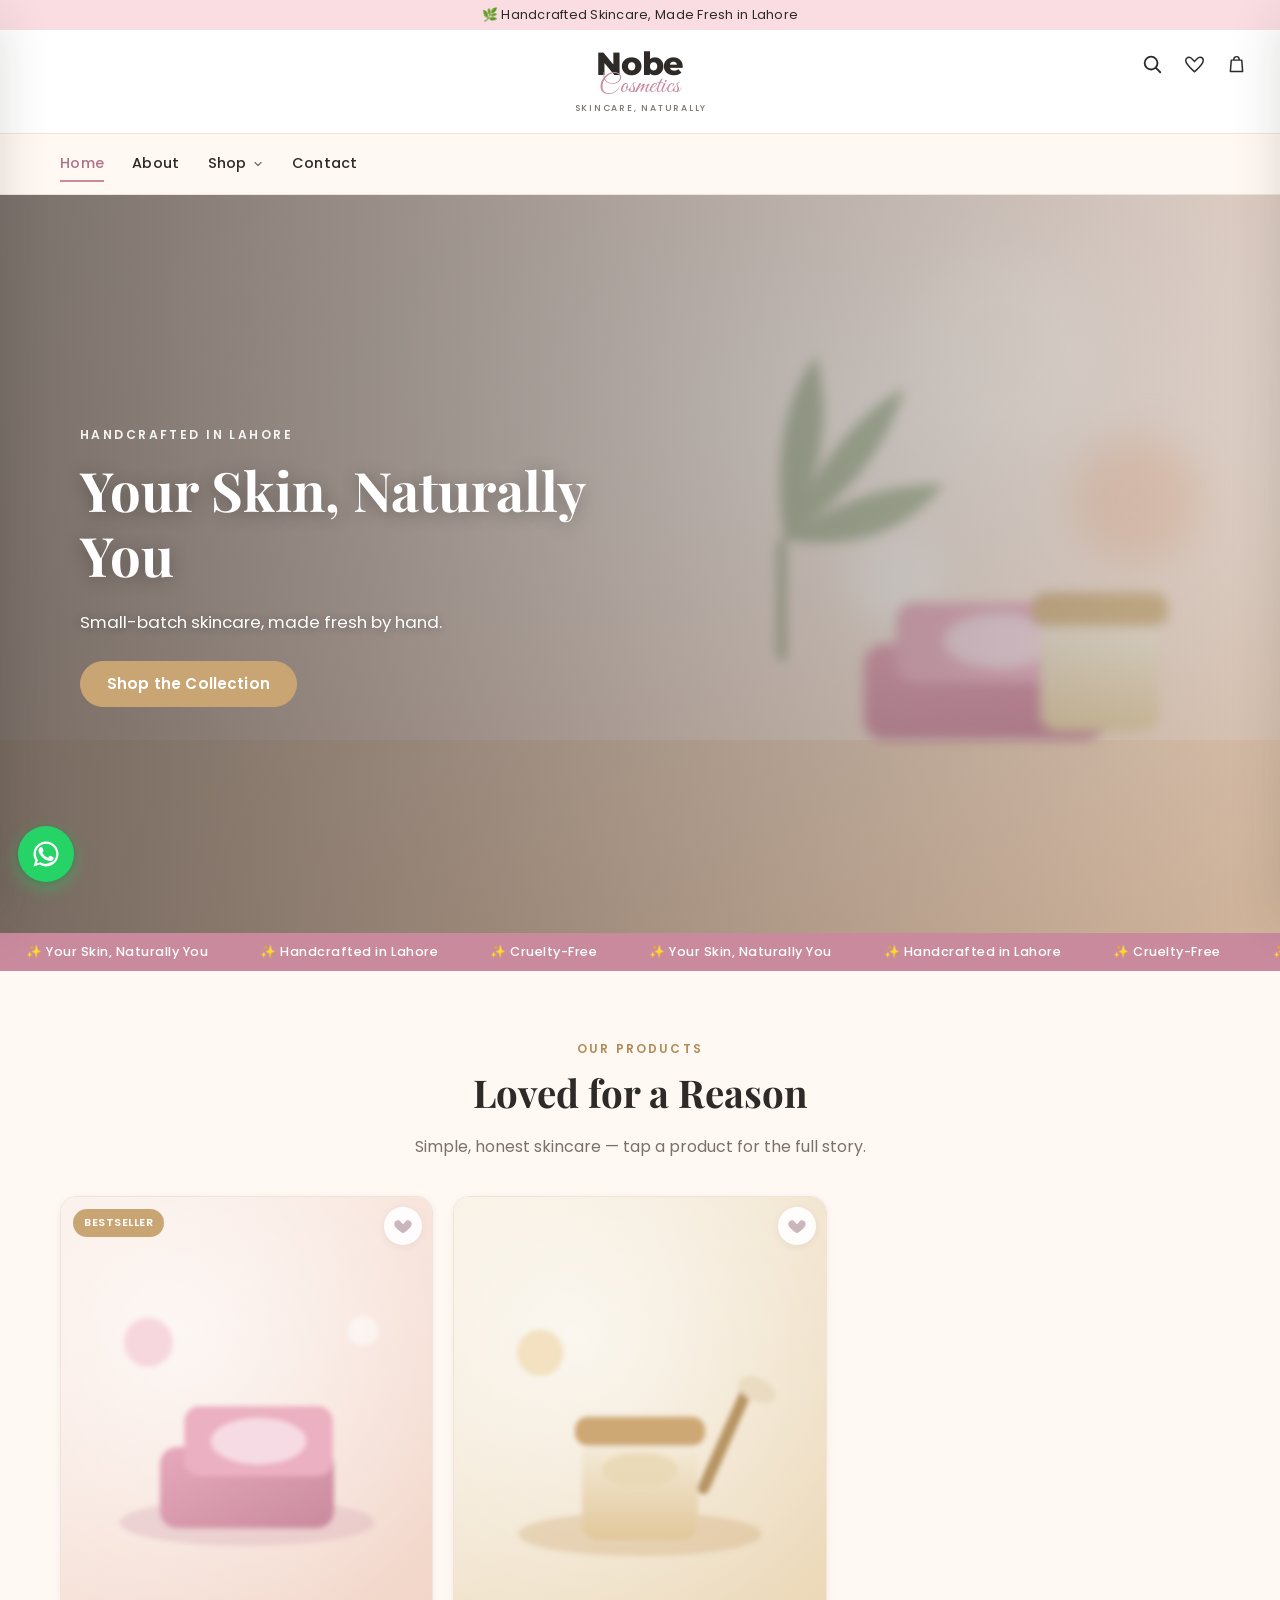
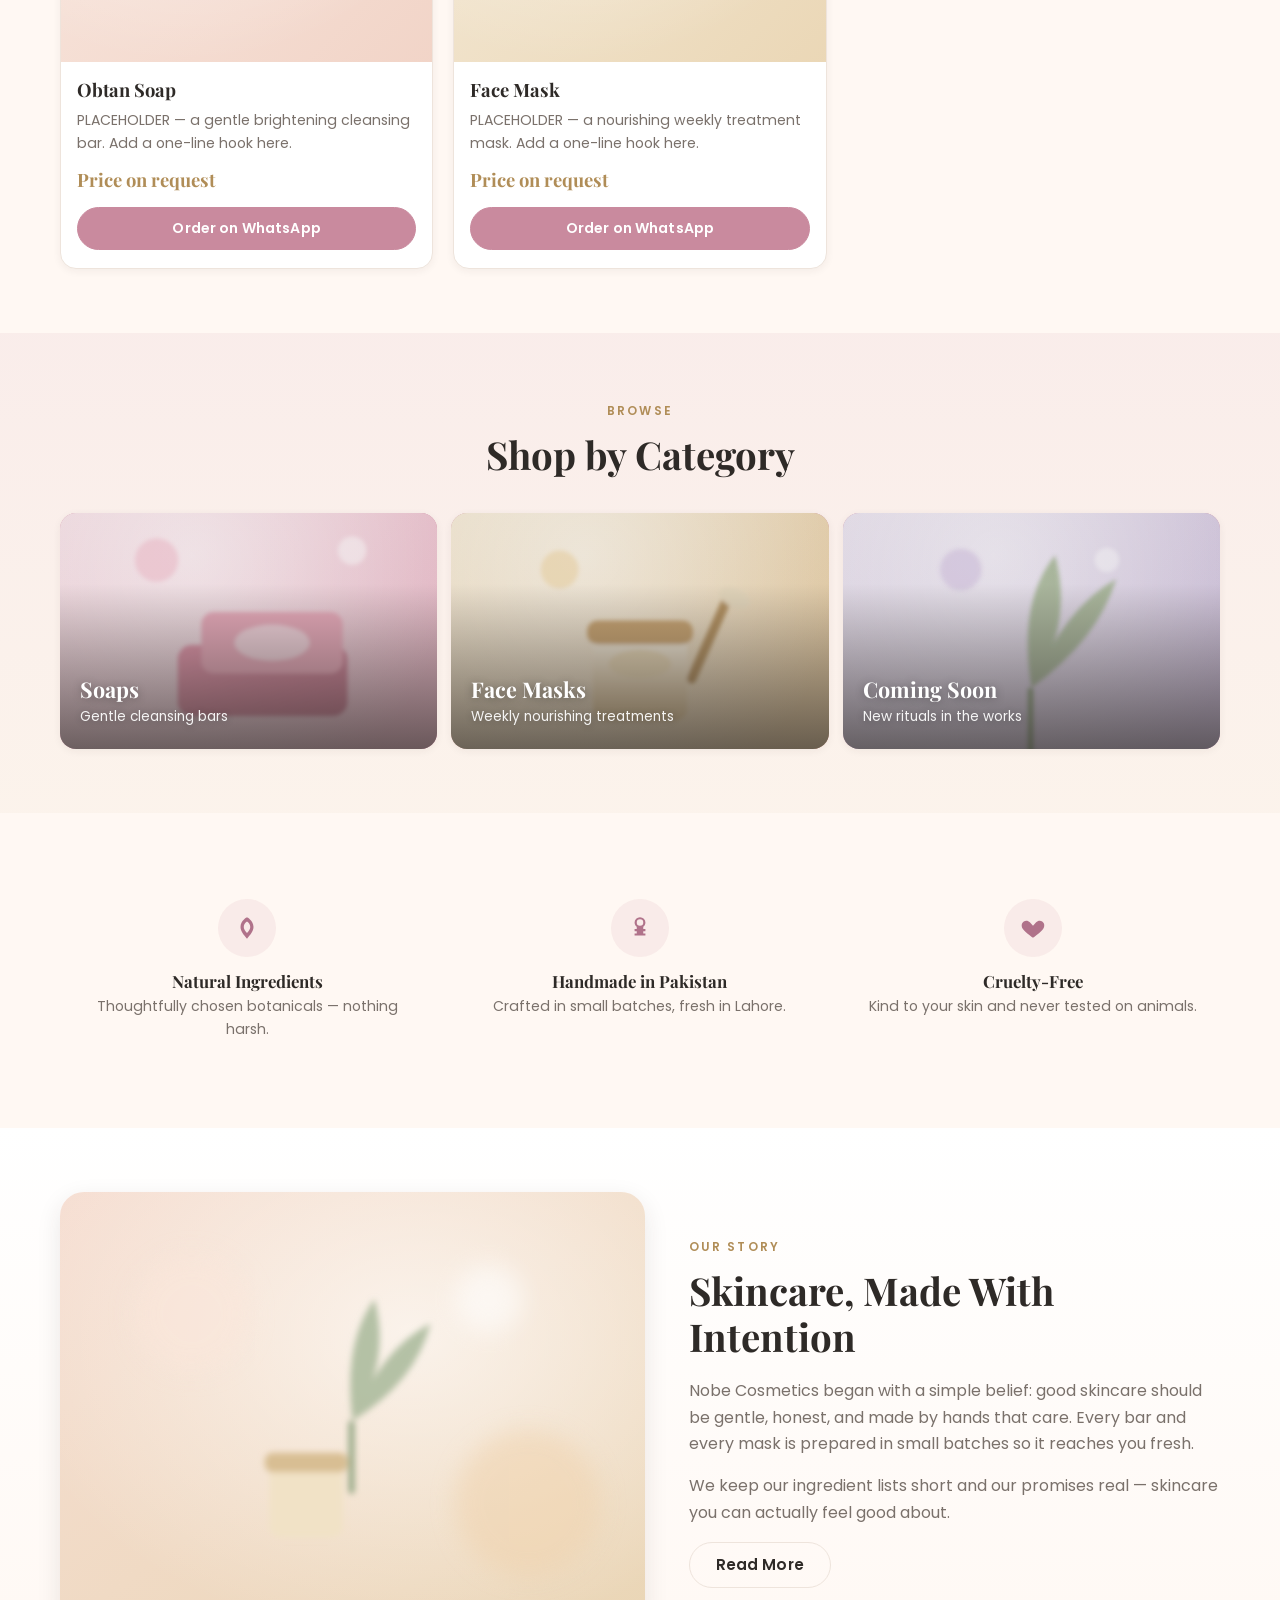
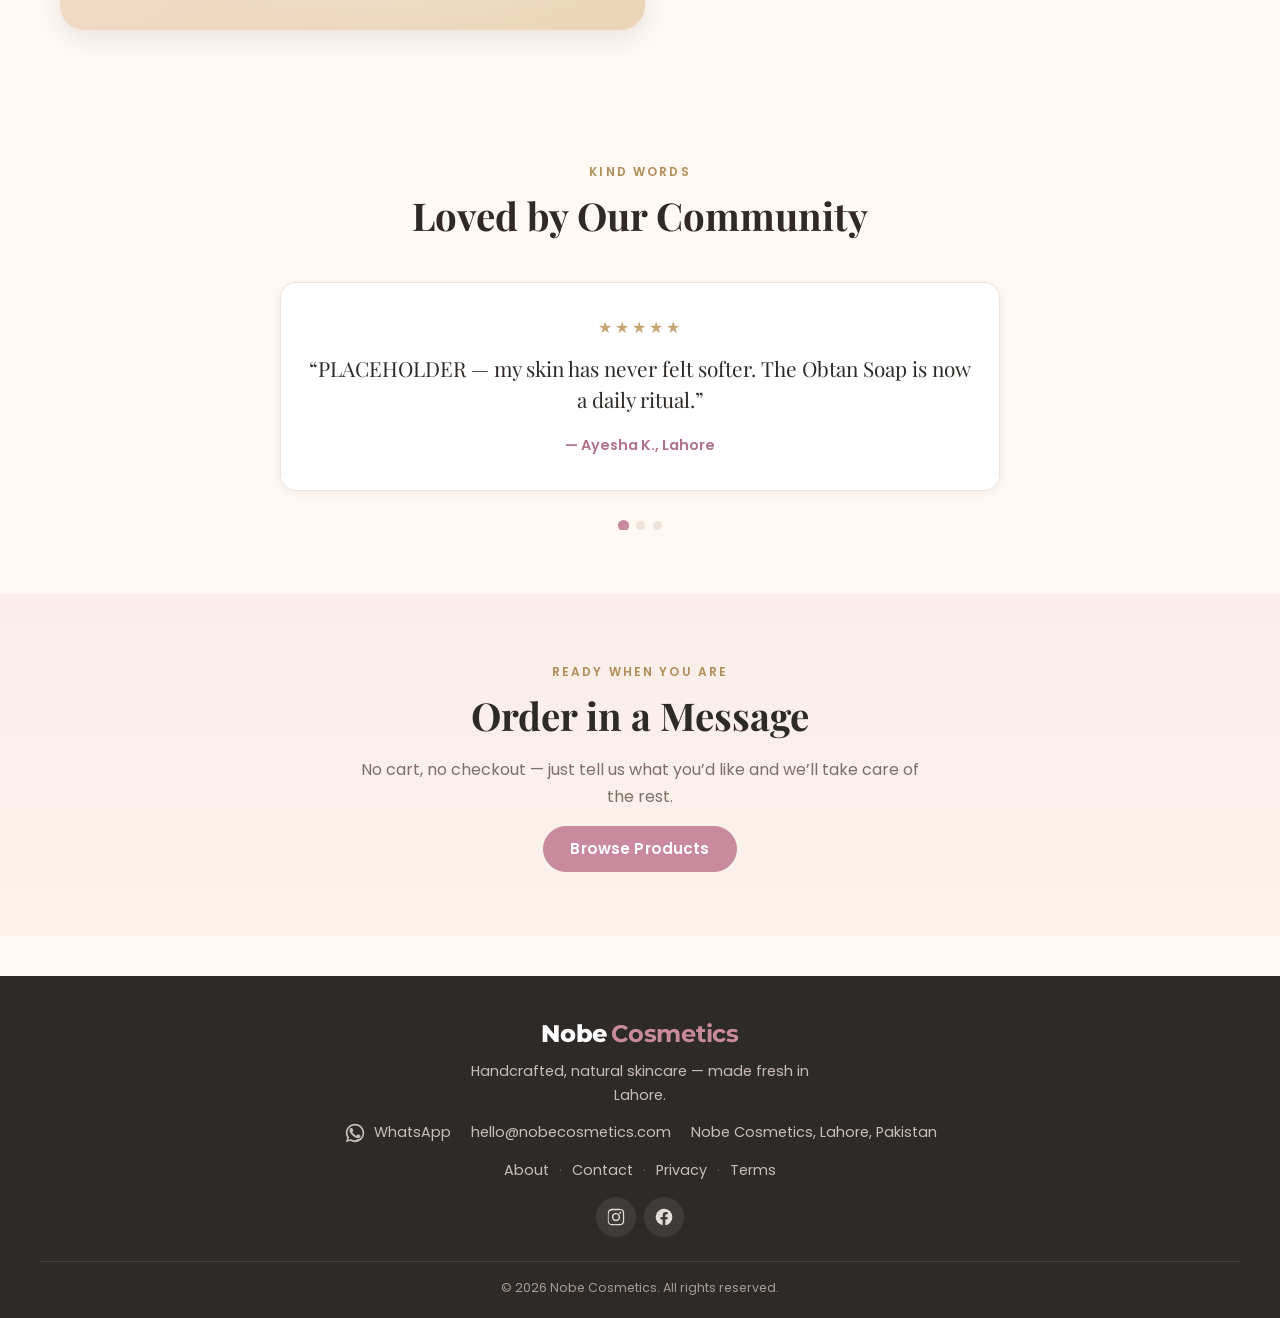
<file: index.html>
<!DOCTYPE html>
<html lang="en">
<head>
  <meta charset="UTF-8">
  <meta name="viewport" content="width=device-width, initial-scale=1">
  <title>Nobe Cosmetics — Handcrafted Natural Skincare, Made in Lahore</title>
  <meta name="description" content="Nobe Cosmetics — handmade, natural skincare from Lahore, Pakistan. Shop Obtan Soap and our nourishing Face Mask. Order easily on WhatsApp.">

  <!-- Google Fonts (degrades gracefully to system fonts if offline) -->
  <link rel="preconnect" href="https://fonts.googleapis.com">
  <link rel="preconnect" href="https://fonts.gstatic.com" crossorigin>
  <link href="https://fonts.googleapis.com/css2?family=Great+Vibes&family=Montserrat:wght@700;800&family=Playfair+Display:wght@500;600;700&family=Poppins:wght@300;400;500;600&display=swap" rel="stylesheet">

  <link rel="icon" href="assets/logo.svg" type="image/svg+xml">
  <link rel="stylesheet" href="css/style.css">
</head>
<body>
  <!-- Shared header injected by js/partials.js -->
  <header id="site-header"></header>

  <main>
    <!-- 1. HERO -->
    <section class="hero" aria-label="Welcome">
      <div class="hero-media">
        <!-- TODO: replace hero.svg with a real full-width brand photo -->
        <img src="assets/images/hero.svg" alt="Soft, natural Nobe Cosmetics skincare flat-lay" fetchpriority="high" width="1600" height="1000">
      </div>
      <div class="container">
        <div class="hero-inner">
          <span class="eyebrow">Handcrafted in Lahore</span>
          <h1>Your Skin, Naturally You</h1>
          <p>Small-batch skincare, made fresh by hand.</p>
          <a class="btn btn-accent" href="shop.html">Shop the Collection</a>
        </div>
      </div>
    </section>

    <!-- Auto-scrolling marquee strip (pure CSS, no JS).
         The 3 phrases are repeated so the track is two identical halves, each
         wider than the viewport — that makes the -50% loop seamless everywhere. -->
    <div class="marquee" aria-hidden="true">
      <div class="marquee-track">
        <span>✨ Your Skin, Naturally You</span><span>✨ Handcrafted in Lahore</span><span>✨ Cruelty-Free</span>
        <span>✨ Your Skin, Naturally You</span><span>✨ Handcrafted in Lahore</span><span>✨ Cruelty-Free</span>
        <span>✨ Your Skin, Naturally You</span><span>✨ Handcrafted in Lahore</span><span>✨ Cruelty-Free</span>
        <span>✨ Your Skin, Naturally You</span><span>✨ Handcrafted in Lahore</span><span>✨ Cruelty-Free</span>
      </div>
    </div>

    <!-- 2. FEATURED PRODUCTS -->
    <section class="section" aria-label="Featured products">
      <div class="container">
        <div class="section-head">
          <span class="eyebrow">Our Products</span>
          <h2>Loved for a Reason</h2>
          <p>Simple, honest skincare — tap a product for the full story.</p>
        </div>
        <!-- Cards rendered from js/products.js -->
        <div class="product-grid grid-3" id="featuredGrid"></div>
      </div>
    </section>

    <!-- 3. SHOP BY CATEGORY -->
    <section class="section bg-blush" aria-label="Shop by category">
      <div class="container">
        <div class="section-head">
          <span class="eyebrow">Browse</span>
          <h2>Shop by Category</h2>
        </div>
        <div class="category-grid">
          <a class="category-card fade-in" href="shop.html?q=soap" aria-label="Shop Soaps">
            <div class="cat-bg"><img src="assets/images/cat-soaps.svg" alt="Soaps collection" loading="lazy" width="800" height="800"></div>
            <div class="cat-label"><h3>Soaps</h3><span>Gentle cleansing bars</span></div>
          </a>
          <a class="category-card fade-in" href="shop.html?q=mask" aria-label="Shop Face Masks">
            <div class="cat-bg"><img src="assets/images/cat-masks.svg" alt="Face Masks collection" loading="lazy" width="800" height="800"></div>
            <div class="cat-label"><h3>Face Masks</h3><span>Weekly nourishing treatments</span></div>
          </a>
          <a class="category-card fade-in" href="shop.html" aria-label="More coming soon">
            <div class="cat-bg"><img src="assets/images/cat-soon.svg" alt="More coming soon" loading="lazy" width="800" height="800"></div>
            <div class="cat-label"><h3>Coming Soon</h3><span>New rituals in the works</span></div>
          </a>
        </div>
      </div>
    </section>

    <!-- 4. TRUST ICONS -->
    <section class="section" aria-label="Why Nobe">
      <div class="container">
        <div class="trust-row">
          <div class="trust-item fade-in">
            <div class="trust-ico" aria-hidden="true">
              <svg viewBox="0 0 24 24" width="26" height="26"><path fill="currentColor" d="M12 2s6 3 6 9c0 4-3 7-6 11-3-4-6-7-6-11 0-6 6-9 6-9zm0 4c-1.7 1.2-3 2.9-3 5 0 1.9 1.3 3.6 3 5.6 1.7-2 3-3.7 3-5.6 0-2.1-1.3-3.8-3-5z"/></svg>
            </div>
            <h3>Natural Ingredients</h3>
            <p>Thoughtfully chosen botanicals — nothing harsh.</p>
          </div>
          <div class="trust-item fade-in">
            <div class="trust-ico" aria-hidden="true">
              <svg viewBox="0 0 24 24" width="26" height="26"><path fill="currentColor" d="M12 2a5 5 0 0 0-5 5c0 1.6.8 3 2 3.9V13H7v2h2v2H7v2h10v-2h-2v-2h2v-2h-2v-2.1c1.2-.9 2-2.3 2-3.9a5 5 0 0 0-5-5zm0 2a3 3 0 1 1 0 6 3 3 0 0 1 0-6z"/></svg>
            </div>
            <h3>Handmade in Pakistan</h3>
            <p>Crafted in small batches, fresh in Lahore.</p>
          </div>
          <div class="trust-item fade-in">
            <div class="trust-ico" aria-hidden="true">
              <svg viewBox="0 0 24 24" width="26" height="26"><path fill="currentColor" d="M12 21s-6.7-4.35-9.33-8.02C.9 10.3 1.36 7.3 3.5 5.9c1.9-1.24 4.3-.7 5.6.9L12 10l2.9-3.2c1.3-1.6 3.7-2.14 5.6-.9 2.14 1.4 2.6 4.4.83 7.08C18.7 16.65 12 21 12 21z"/></svg>
            </div>
            <h3>Cruelty-Free</h3>
            <p>Kind to your skin and never tested on animals.</p>
          </div>
        </div>
      </div>
    </section>

    <!-- 5. ABOUT TEASER -->
    <section class="section bg-soft" aria-label="About Nobe">
      <div class="container">
        <div class="about-teaser">
          <div class="about-media fade-in">
            <!-- TODO: replace about.svg with a real brand/founder photo -->
            <img src="assets/images/about.svg" alt="The story behind Nobe Cosmetics" loading="lazy" width="1200" height="900">
          </div>
          <div class="about-copy fade-in">
            <span class="eyebrow">Our Story</span>
            <h2>Skincare, Made With Intention</h2>
            <p>Nobe Cosmetics began with a simple belief: good skincare should be gentle, honest, and made by hands that care. Every bar and every mask is prepared in small batches so it reaches you fresh.</p>
            <p>We keep our ingredient lists short and our promises real — skincare you can actually feel good about.</p>
            <a class="btn btn-ghost" href="about.html">Read More</a>
          </div>
        </div>
      </div>
    </section>

    <!-- 6. TESTIMONIALS -->
    <section class="section" aria-label="What customers say">
      <div class="container">
        <div class="section-head">
          <span class="eyebrow">Kind Words</span>
          <h2>Loved by Our Community</h2>
        </div>
        <!-- Auto-rotating on desktop, swipeable on mobile. Placeholder quotes. -->
        <div class="carousel" data-autoplay="true">
          <div class="carousel-viewport">
            <div class="carousel-track">
              <div class="carousel-slide">
                <figure class="testimonial">
                  <div class="stars" aria-label="5 out of 5 stars">★★★★★</div>
                  <blockquote>“PLACEHOLDER — my skin has never felt softer. The Obtan Soap is now a daily ritual.”</blockquote>
                  <figcaption><cite>— Ayesha K., Lahore</cite></figcaption>
                </figure>
              </div>
              <div class="carousel-slide">
                <figure class="testimonial">
                  <div class="stars" aria-label="5 out of 5 stars">★★★★★</div>
                  <blockquote>“PLACEHOLDER — the Face Mask leaves me glowing. Ordering on WhatsApp was so easy.”</blockquote>
                  <figcaption><cite>— Sara M., Karachi</cite></figcaption>
                </figure>
              </div>
              <div class="carousel-slide">
                <figure class="testimonial">
                  <div class="stars" aria-label="5 out of 5 stars">★★★★★</div>
                  <blockquote>“PLACEHOLDER — natural, gentle and genuinely effective. Highly recommend Nobe.”</blockquote>
                  <figcaption><cite>— Hina R., Islamabad</cite></figcaption>
                </figure>
              </div>
            </div>
          </div>
          <div class="carousel-dots" aria-hidden="true"></div>
        </div>
      </div>
    </section>

    <!-- 7. CTA STRIP -->
    <section class="section bg-blush" aria-label="Order now">
      <div class="container section-head" style="margin-bottom:0">
        <span class="eyebrow">Ready When You Are</span>
        <h2>Order in a Message</h2>
        <p>No cart, no checkout — just tell us what you’d like and we’ll take care of the rest.</p>
        <a class="btn" href="shop.html">Browse Products</a>
      </div>
    </section>
  </main>

  <!-- Shared footer injected by js/partials.js -->
  <footer class="site-footer" id="site-footer"></footer>

  <!-- Load order matters: data → chrome → interactions -->
  <script src="js/products.js"></script>
  <script src="js/partials.js"></script>
  <script src="js/main.js"></script>
</body>
</html>
</file>
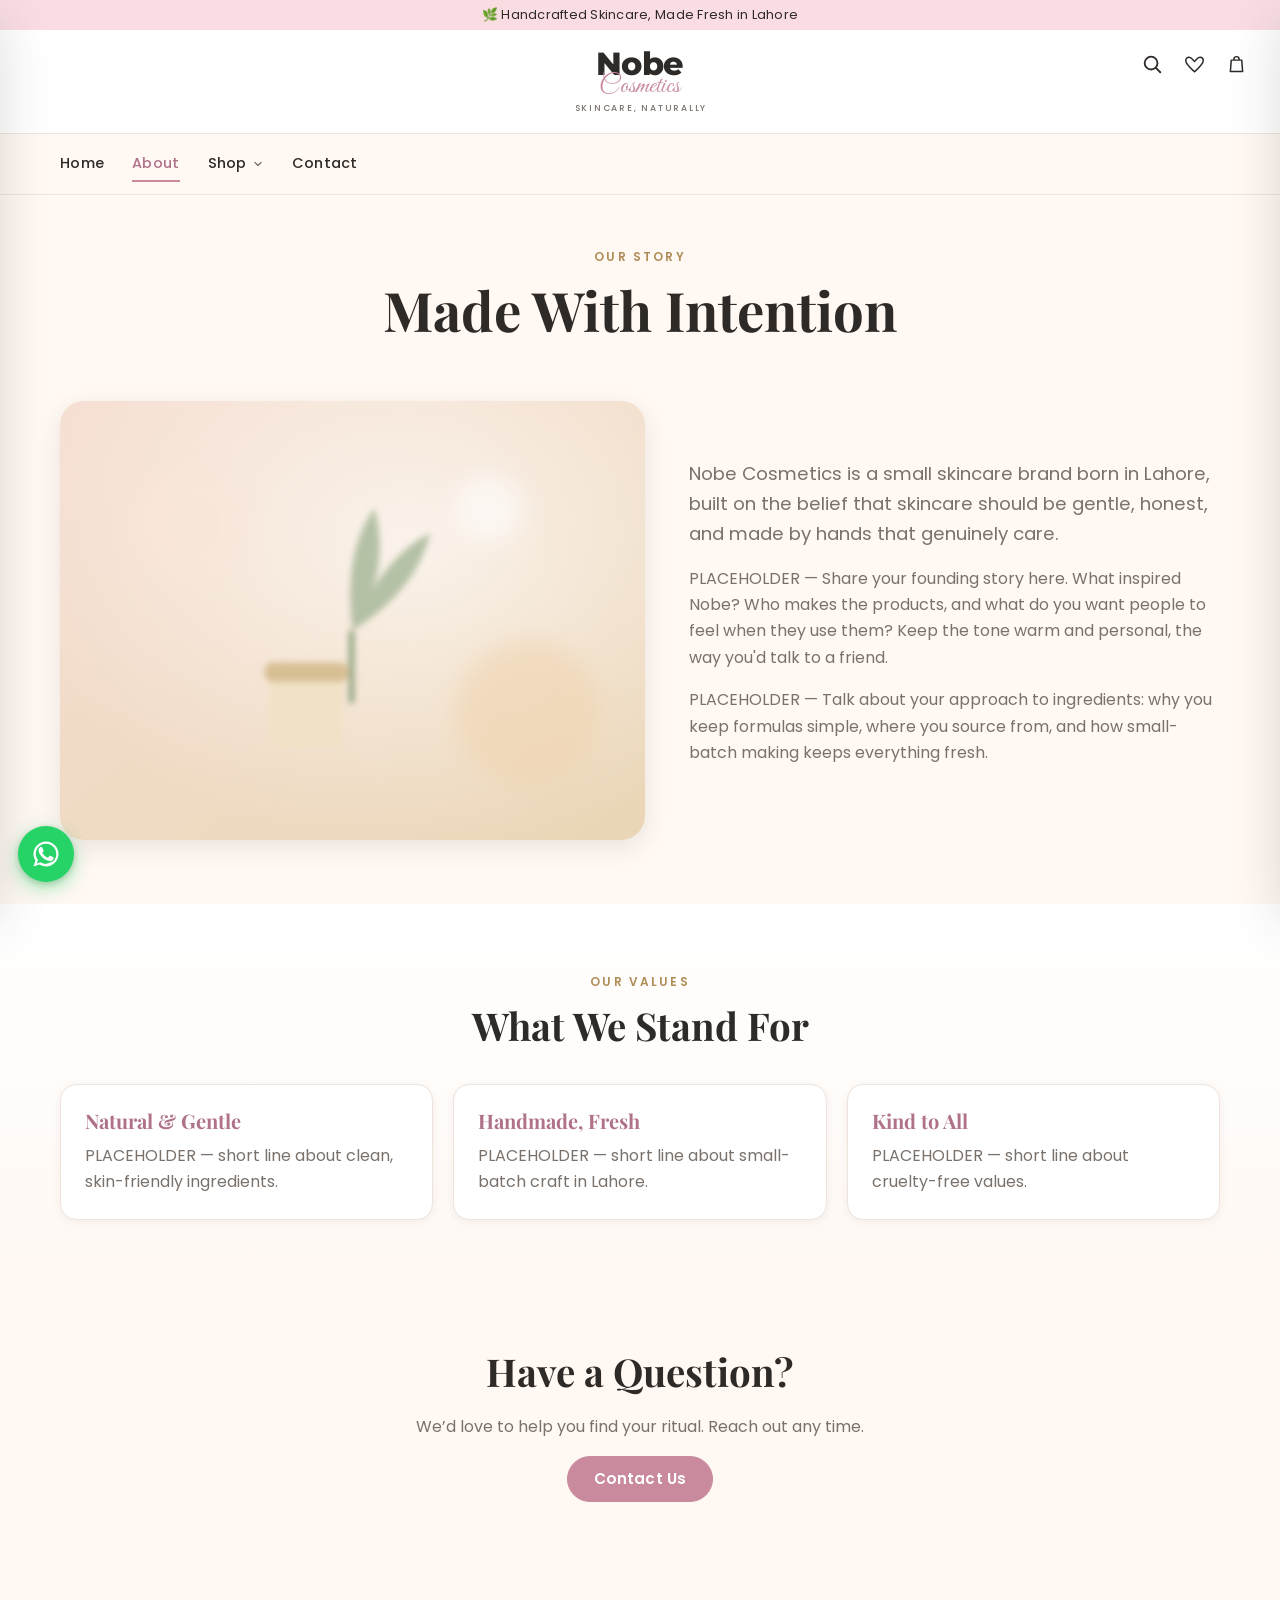
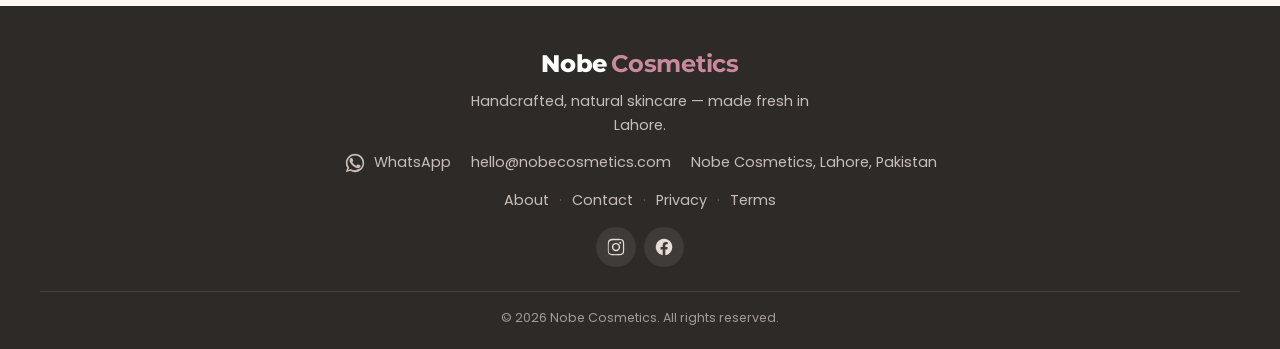
<file: about.html>
<!DOCTYPE html>
<html lang="en">
<head>
  <meta charset="UTF-8">
  <meta name="viewport" content="width=device-width, initial-scale=1">
  <title>About — Nobe Cosmetics</title>
  <meta name="description" content="The story behind Nobe Cosmetics — handmade, natural skincare crafted with intention in Lahore, Pakistan.">

  <link rel="preconnect" href="https://fonts.googleapis.com">
  <link rel="preconnect" href="https://fonts.gstatic.com" crossorigin>
  <link href="https://fonts.googleapis.com/css2?family=Great+Vibes&family=Montserrat:wght@700;800&family=Playfair+Display:wght@500;600;700&family=Poppins:wght@300;400;500;600&display=swap" rel="stylesheet">

  <link rel="icon" href="assets/logo.svg" type="image/svg+xml">
  <link rel="stylesheet" href="css/style.css">
</head>
<body>
  <header id="site-header"></header>

  <main>
    <section class="about-hero">
      <div class="container">
        <span class="eyebrow">Our Story</span>
        <h1>Made With Intention</h1>
      </div>
    </section>

    <section class="section" style="padding-top:24px">
      <div class="container">
        <div class="about-teaser">
          <div class="about-media fade-in">
            <!-- TODO: replace about.svg with a real brand/founder/workshop photo -->
            <img src="assets/images/about.svg" alt="The people and place behind Nobe Cosmetics" loading="lazy" width="1200" height="900">
          </div>
          <div class="about-copy prose fade-in">
            <!-- PLACEHOLDER brand story — client to personalize. -->
            <p class="lead">Nobe Cosmetics is a small skincare brand born in Lahore, built on the belief that skincare should be gentle, honest, and made by hands that genuinely care.</p>
            <p>PLACEHOLDER — Share your founding story here. What inspired Nobe? Who makes the products, and what do you want people to feel when they use them? Keep the tone warm and personal, the way you'd talk to a friend.</p>
            <p>PLACEHOLDER — Talk about your approach to ingredients: why you keep formulas simple, where you source from, and how small-batch making keeps everything fresh.</p>
          </div>
        </div>
      </div>
    </section>

    <section class="section bg-soft" aria-label="What we stand for">
      <div class="container">
        <div class="section-head">
          <span class="eyebrow">Our Values</span>
          <h2>What We Stand For</h2>
        </div>
        <div class="about-values">
          <div class="value-card fade-in">
            <h3>Natural &amp; Gentle</h3>
            <p>PLACEHOLDER — short line about clean, skin-friendly ingredients.</p>
          </div>
          <div class="value-card fade-in">
            <h3>Handmade, Fresh</h3>
            <p>PLACEHOLDER — short line about small-batch craft in Lahore.</p>
          </div>
          <div class="value-card fade-in">
            <h3>Kind to All</h3>
            <p>PLACEHOLDER — short line about cruelty-free values.</p>
          </div>
        </div>
      </div>
    </section>

    <section class="section" aria-label="Get in touch">
      <div class="container section-head" style="margin-bottom:0">
        <h2>Have a Question?</h2>
        <p>We’d love to help you find your ritual. Reach out any time.</p>
        <a class="btn" href="contact.html">Contact Us</a>
      </div>
    </section>
  </main>

  <footer class="site-footer" id="site-footer"></footer>

  <script src="js/products.js"></script>
  <script src="js/partials.js"></script>
  <script src="js/main.js"></script>
</body>
</html>
</file>
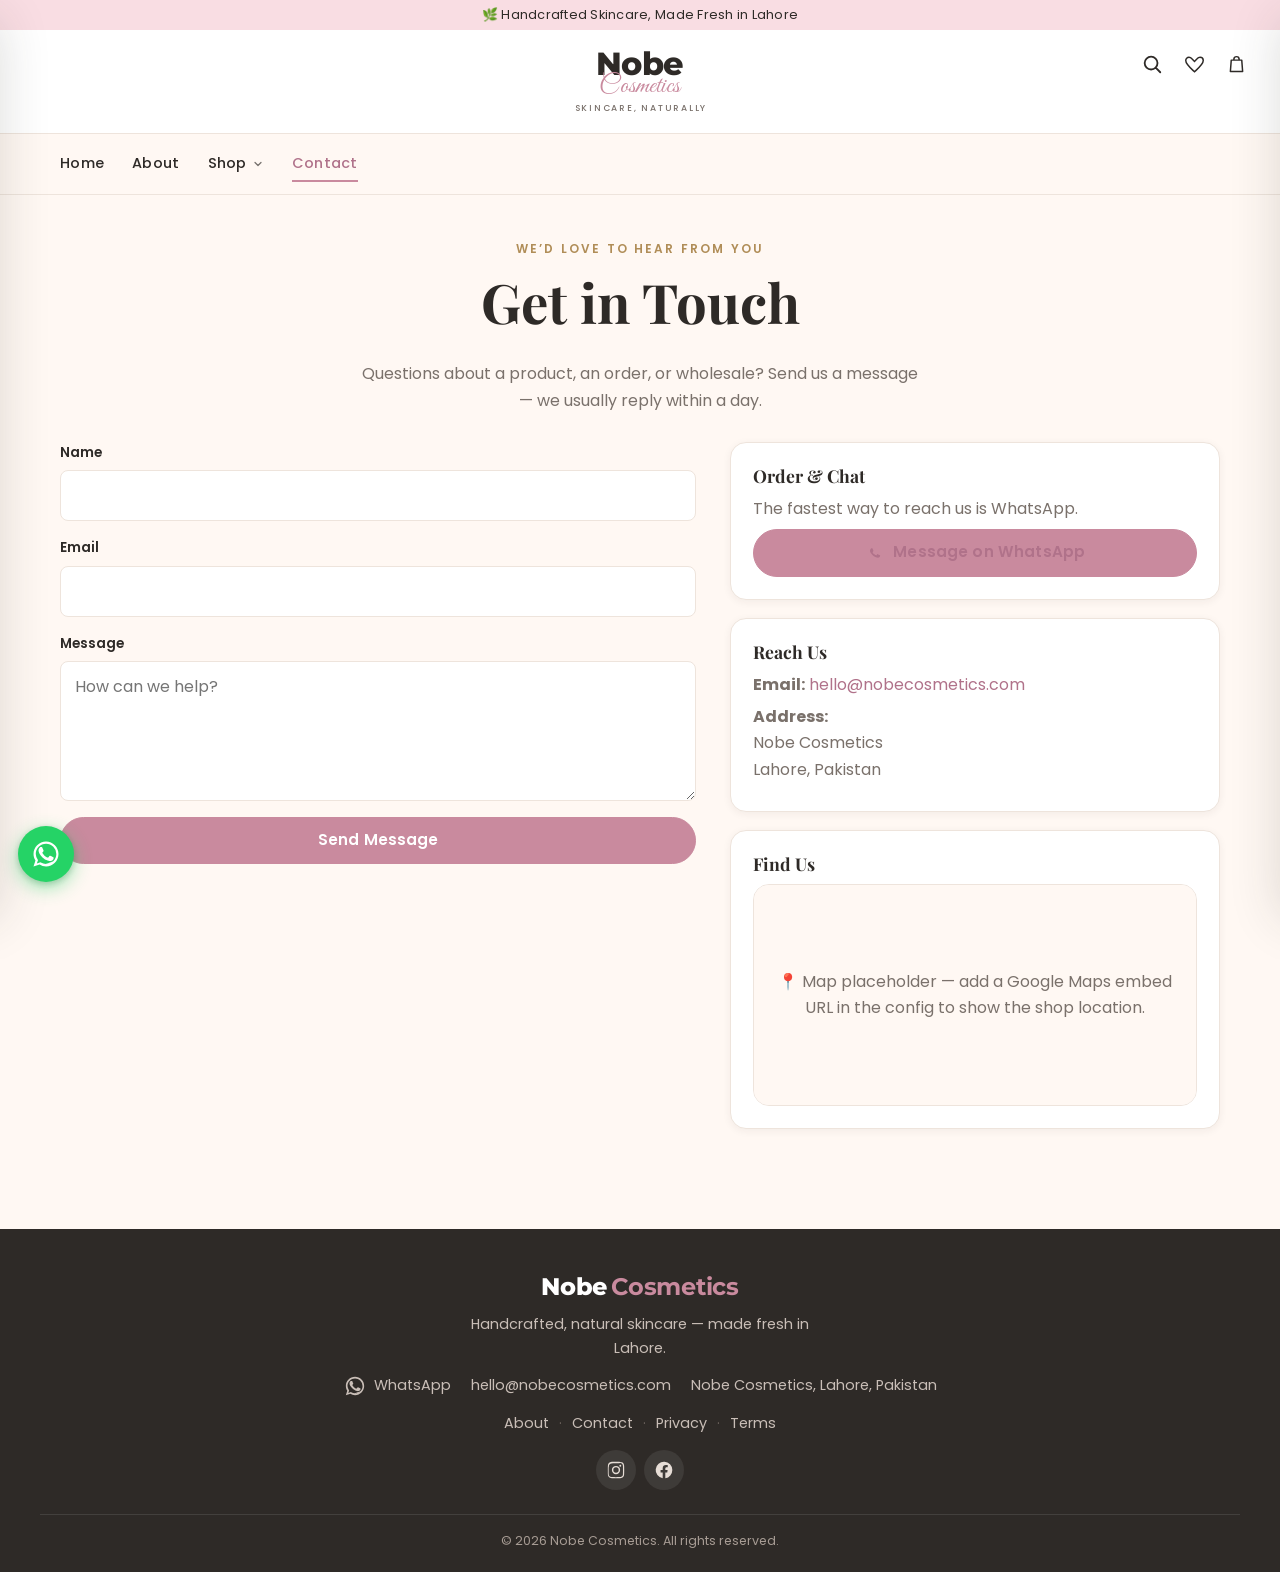
<file: contact.html>
<!DOCTYPE html>
<html lang="en">
<head>
  <meta charset="UTF-8">
  <meta name="viewport" content="width=device-width, initial-scale=1">
  <title>Contact — Nobe Cosmetics</title>
  <meta name="description" content="Get in touch with Nobe Cosmetics. Message us on WhatsApp, email us, or use the contact form. Based in Lahore, Pakistan.">

  <link rel="preconnect" href="https://fonts.googleapis.com">
  <link rel="preconnect" href="https://fonts.gstatic.com" crossorigin>
  <link href="https://fonts.googleapis.com/css2?family=Great+Vibes&family=Montserrat:wght@700;800&family=Playfair+Display:wght@500;600;700&family=Poppins:wght@300;400;500;600&display=swap" rel="stylesheet">

  <link rel="icon" href="assets/logo.svg" type="image/svg+xml">
  <link rel="stylesheet" href="css/style.css">
</head>
<body>
  <header id="site-header"></header>

  <main>
    <div class="container">
      <div class="page-head">
        <span class="eyebrow">We’d Love to Hear From You</span>
        <h1>Get in Touch</h1>
        <p>Questions about a product, an order, or wholesale? Send us a message — we usually reply within a day.</p>
      </div>

      <div class="contact-layout">
        <!-- CONTACT FORM
             TODO: Paste your Formspree endpoint into the action attribute below,
             e.g. action="https://formspree.io/f/abcdwxyz" (sign up free at formspree.io).
             Until then, submitting falls back to opening the visitor's email app
             (handled in js/main.js). -->
        <form id="contactForm" class="contact-form" action="" method="POST" novalidate>
          <div class="field">
            <label for="cfName">Name</label>
            <input type="text" id="cfName" name="name" autocomplete="name" required>
          </div>
          <div class="field">
            <label for="cfEmail">Email</label>
            <input type="email" id="cfEmail" name="email" autocomplete="email" required>
          </div>
          <div class="field">
            <label for="cfMessage">Message</label>
            <textarea id="cfMessage" name="message" required placeholder="How can we help?"></textarea>
          </div>
          <button type="submit" class="btn">Send Message</button>
          <p class="contact-note" id="contactNote" role="status" aria-live="polite"></p>
        </form>

        <aside class="contact-aside">
          <div class="contact-card">
            <h3>Order &amp; Chat</h3>
            <p>The fastest way to reach us is WhatsApp.</p>
            <!-- href is finalized by main.js/partials; this is a graceful fallback -->
            <a class="btn btn-block whatsapp-btn" id="contactWhatsapp" href="https://wa.me/923001234567" target="_blank" rel="noopener noreferrer">
              <svg viewBox="0 0 24 24" width="20" height="20" aria-hidden="true"><path fill="currentColor" d="M17.47 14.38c-.3-.15-1.76-.87-2.03-.97-.27-.1-.47-.15-.67.15-.2.3-.77.96-.94 1.16-.17.2-.35.22-.64.07-.3-.15-1.25-.46-2.38-1.47-.88-.79-1.47-1.76-1.65-2.05-.17-.3-.02-.46.13-.6.13-.13.3-.35.45-.52.15-.17.2-.3.3-.5.1-.2.05-.37-.02-.52-.08-.15-.67-1.6-.92-2.2-.24-.58-.49-.5-.67-.51h-.57c-.2 0-.52.07-.8.37-.27.3-1.04 1.02-1.04 2.48 0 1.46 1.07 2.88 1.22 3.08.15.2 2.1 3.2 5.08 4.49.71.3 1.26.49 1.7.63.71.22 1.36.19 1.87.12.57-.09 1.76-.72 2-1.41.25-.7.25-1.29.17-1.41-.07-.13-.27-.2-.57-.35z"/></svg>
              Message on WhatsApp
            </a>
          </div>

          <div class="contact-card">
            <h3>Reach Us</h3>
            <p><strong>Email:</strong> <a id="contactEmail" href="mailto:hello@nobecosmetics.com">hello@nobecosmetics.com</a></p>
            <p><strong>Address:</strong><br>Nobe Cosmetics<br>Lahore, Pakistan</p>
          </div>

          <div class="contact-card">
            <h3>Find Us</h3>
            <!-- OPTIONAL: paste a Google Maps embed URL into SITE.mapEmbedSrc (js/products.js)
                 to replace this placeholder with a live map. -->
            <div class="map-embed">
              <div class="map-placeholder" id="mapPlaceholder">
                📍 Map placeholder — add a Google Maps embed URL in the config to show the shop location.
              </div>
            </div>
          </div>
        </aside>
      </div>
    </div>

    <div style="height:50px"></div>
  </main>

  <footer class="site-footer" id="site-footer"></footer>

  <script src="js/products.js"></script>
  <script src="js/partials.js"></script>
  <script src="js/main.js"></script>
  <!-- Page-specific: finalize WhatsApp/email links + optional map from SITE config -->
  <script>
    (function () {
      function ready(fn){ document.readyState === "loading" ? document.addEventListener("DOMContentLoaded", fn) : fn(); }
      ready(function () {
        if (typeof SITE === "undefined") return;
        var wa = document.getElementById("contactWhatsapp");
        if (wa) wa.href = waLink("Hi Nobe Cosmetics! I'd like to place an order.");
        var em = document.getElementById("contactEmail");
        if (em) { em.href = "mailto:" + SITE.email; em.textContent = SITE.email; }
        if (SITE.mapEmbedSrc) {
          var wrap = document.querySelector(".map-embed");
          if (wrap) wrap.innerHTML = '<iframe title="Nobe Cosmetics location" src="' +
            SITE.mapEmbedSrc + '" loading="lazy" referrerpolicy="no-referrer-when-downgrade" allowfullscreen></iframe>';
        }
      });
    })();
  </script>
</body>
</html>
</file>
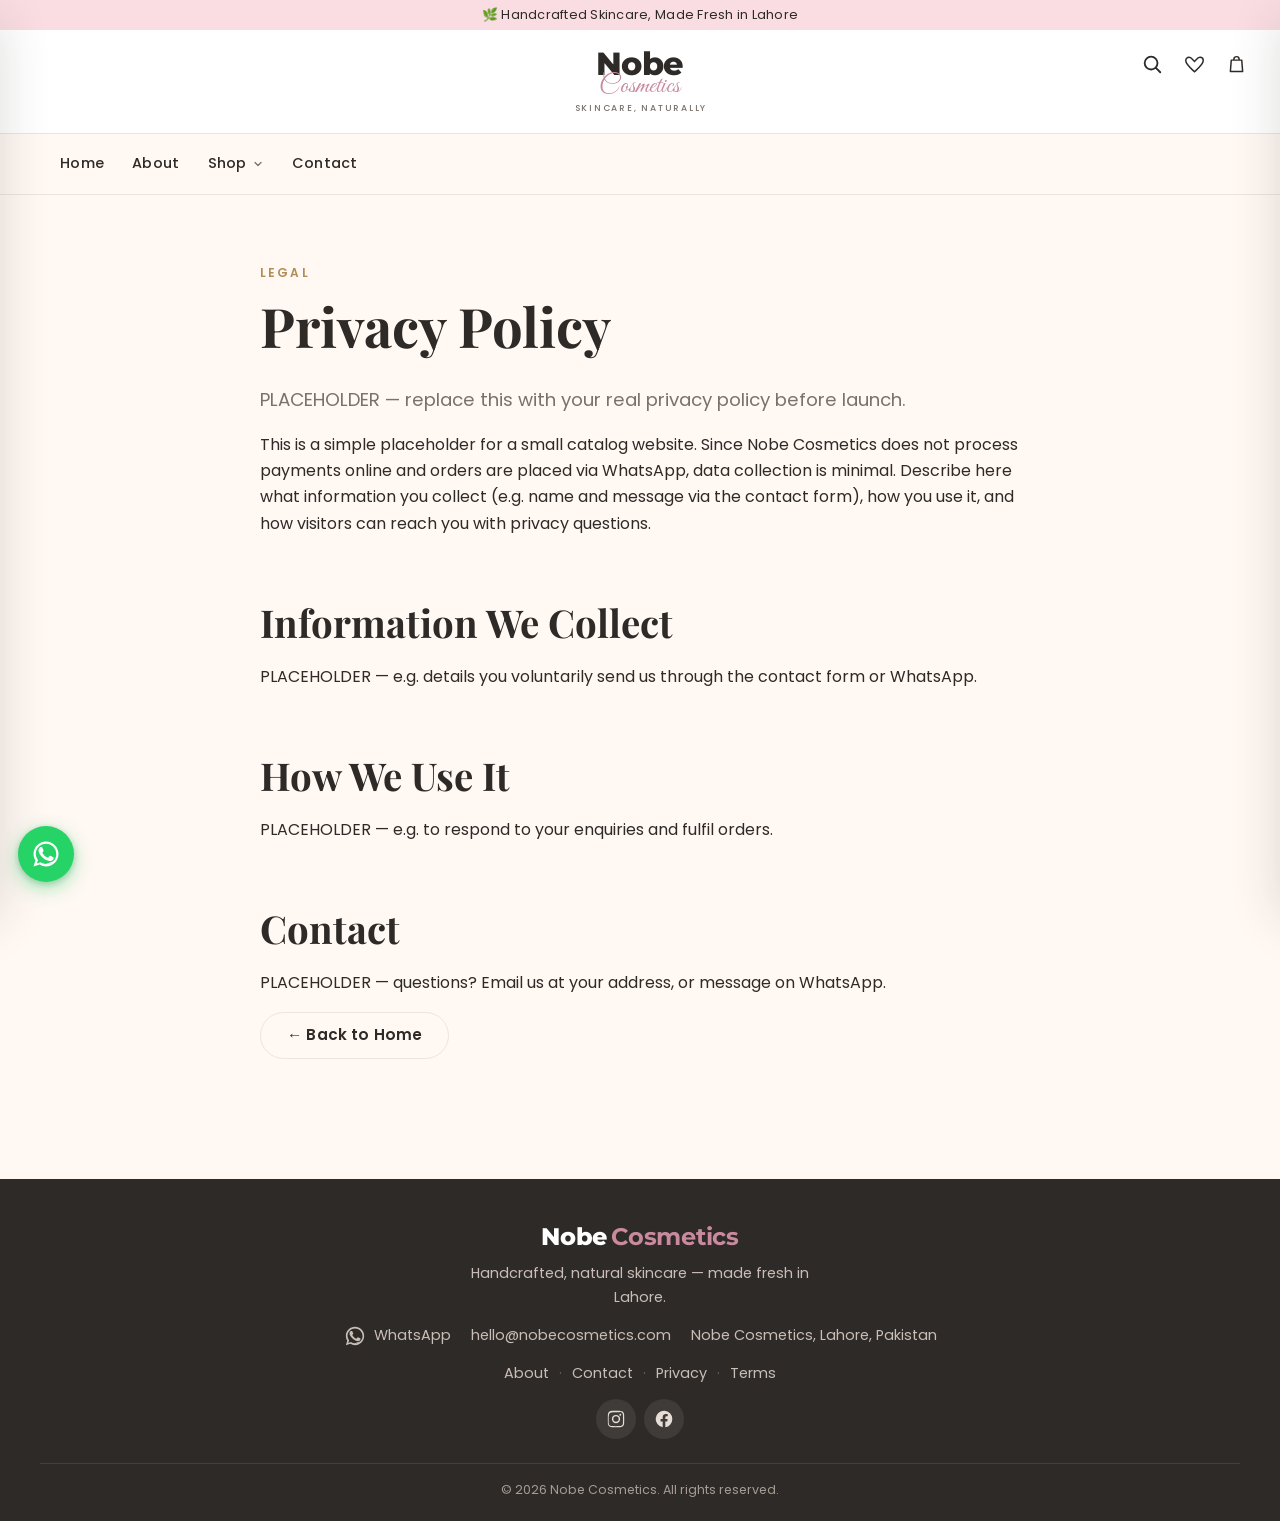
<file: privacy.html>
<!DOCTYPE html>
<html lang="en">
<head>
  <meta charset="UTF-8">
  <meta name="viewport" content="width=device-width, initial-scale=1">
  <title>Privacy Policy — Nobe Cosmetics</title>
  <meta name="description" content="Privacy Policy for Nobe Cosmetics.">
  <link rel="preconnect" href="https://fonts.googleapis.com">
  <link rel="preconnect" href="https://fonts.gstatic.com" crossorigin>
  <link href="https://fonts.googleapis.com/css2?family=Great+Vibes&family=Montserrat:wght@700;800&family=Playfair+Display:wght@500;600;700&family=Poppins:wght@300;400;500;600&display=swap" rel="stylesheet">
  <link rel="icon" href="assets/logo.svg" type="image/svg+xml">
  <link rel="stylesheet" href="css/style.css">
</head>
<body>
  <header id="site-header"></header>
  <main>
    <div class="container section">
      <div class="prose">
        <span class="eyebrow">Legal</span>
        <h1>Privacy Policy</h1>
        <p class="lead">PLACEHOLDER — replace this with your real privacy policy before launch.</p>
        <p>This is a simple placeholder for a small catalog website. Since Nobe Cosmetics does not process payments online and orders are placed via WhatsApp, data collection is minimal. Describe here what information you collect (e.g. name and message via the contact form), how you use it, and how visitors can reach you with privacy questions.</p>
        <h2>Information We Collect</h2>
        <p>PLACEHOLDER — e.g. details you voluntarily send us through the contact form or WhatsApp.</p>
        <h2>How We Use It</h2>
        <p>PLACEHOLDER — e.g. to respond to your enquiries and fulfil orders.</p>
        <h2>Contact</h2>
        <p>PLACEHOLDER — questions? Email us at your address, or message on WhatsApp.</p>
        <p><a class="btn btn-ghost" href="index.html">← Back to Home</a></p>
      </div>
    </div>
  </main>
  <footer class="site-footer" id="site-footer"></footer>
  <script src="js/products.js"></script>
  <script src="js/partials.js"></script>
  <script src="js/main.js"></script>
</body>
</html>
</file>
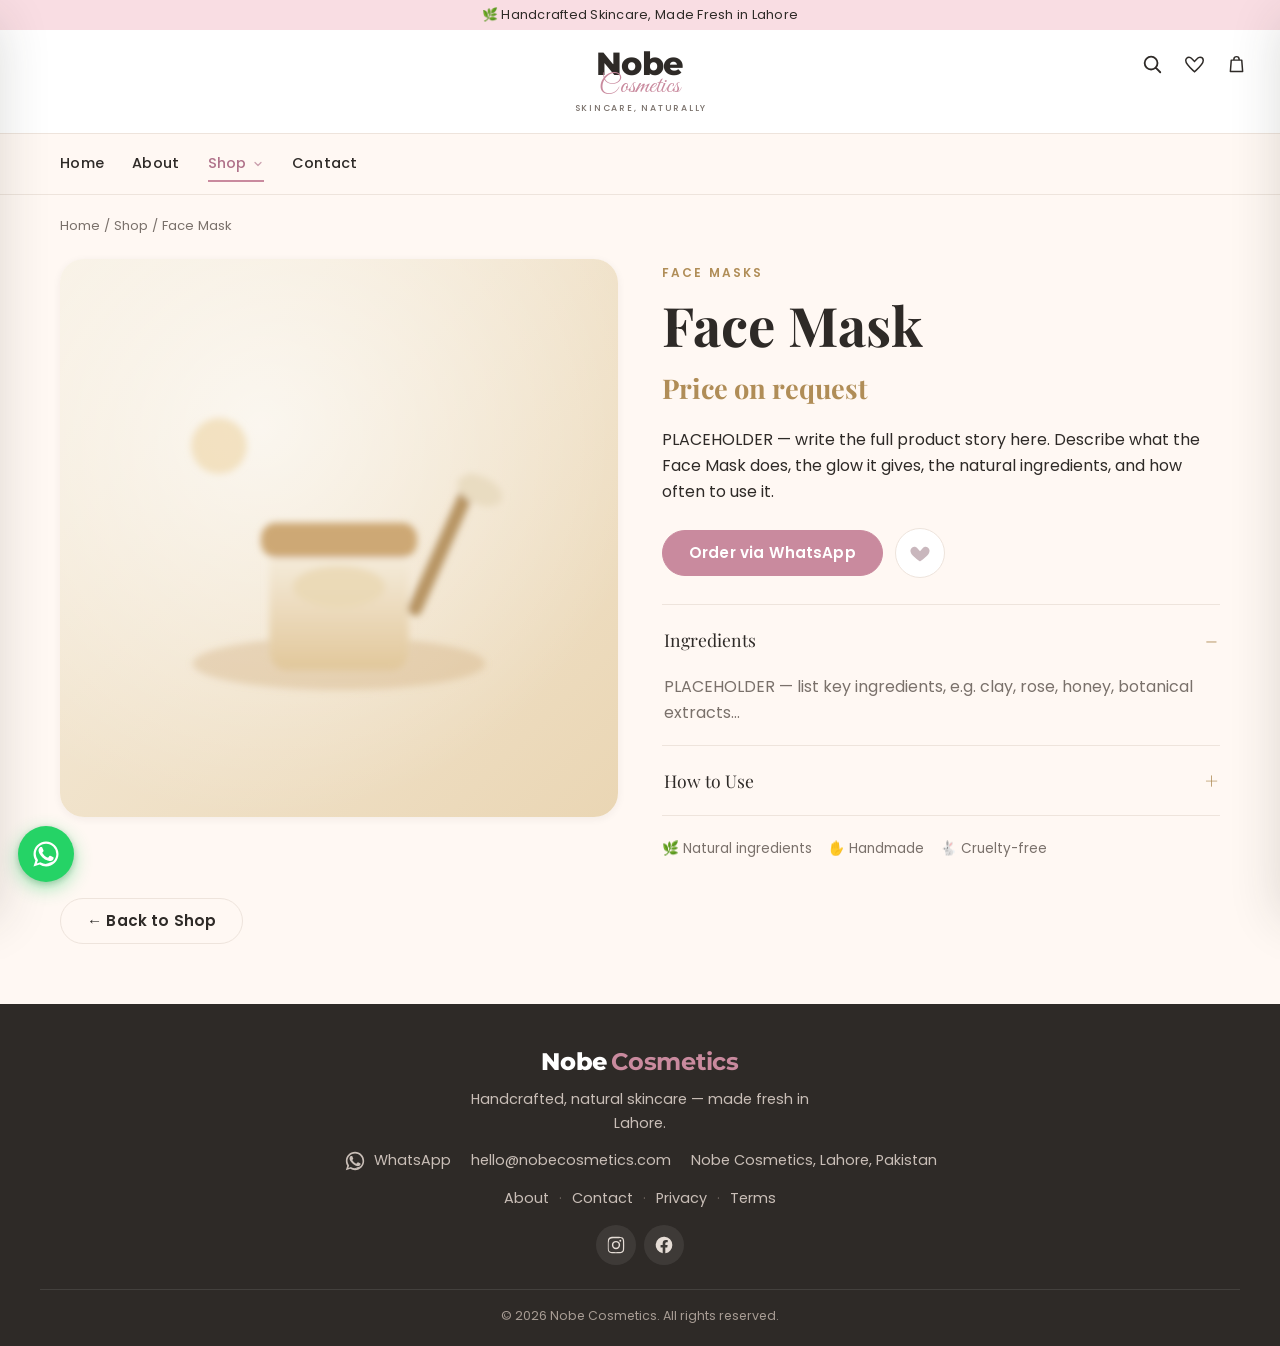
<file: product-face-mask.html>
<!DOCTYPE html>
<html lang="en">
<head>
  <meta charset="UTF-8">
  <meta name="viewport" content="width=device-width, initial-scale=1">
  <title>Face Mask — Nobe Cosmetics</title>
  <meta name="description" content="Face Mask by Nobe Cosmetics — a nourishing, natural weekly treatment handmade in Lahore. Order on WhatsApp.">

  <link rel="preconnect" href="https://fonts.googleapis.com">
  <link rel="preconnect" href="https://fonts.gstatic.com" crossorigin>
  <link href="https://fonts.googleapis.com/css2?family=Great+Vibes&family=Montserrat:wght@700;800&family=Playfair+Display:wght@500;600;700&family=Poppins:wght@300;400;500;600&display=swap" rel="stylesheet">

  <link rel="icon" href="assets/logo.svg" type="image/svg+xml">
  <link rel="stylesheet" href="css/style.css">
</head>
<body>
  <header id="site-header"></header>

  <main data-product-id="face-mask">
    <div class="container">
      <nav class="breadcrumb" aria-label="Breadcrumb">
        <a href="index.html">Home</a> / <a href="shop.html">Shop</a> / <span class="pd-crumb-name">Face Mask</span>
      </nav>

      <div class="pd-layout">
        <div class="pd-gallery fade-in">
          <span class="pd-badge">New</span>
          <img class="pd-image" src="assets/images/face-mask.svg" alt="Face Mask" width="800" height="800">
        </div>

        <div class="pd-info fade-in">
          <span class="eyebrow">Face Masks</span>
          <h1 class="pd-name">Face Mask</h1>
          <p class="pd-price">Price on request</p>
          <p class="pd-desc">Loading product details…</p>

          <div class="pd-actions">
            <a class="btn pd-order" href="#" target="_blank" rel="noopener noreferrer">Order via WhatsApp</a>
            <button class="pd-wish" aria-pressed="false" aria-label="Save for later" title="Save for later">
              <svg viewBox="0 0 24 24" width="22" height="22" aria-hidden="true"><path fill="currentColor" d="M12 21s-6.7-4.35-9.33-8.02C.9 10.3 1.36 7.3 3.5 5.9c1.9-1.24 4.3-.7 5.6.9L12 10l2.9-3.2c1.3-1.6 3.7-2.14 5.6-.9 2.14 1.4 2.6 4.4.83 7.08C18.7 16.65 12 21 12 21z"/></svg>
            </button>
          </div>

          <div class="pd-accordion">
            <details open>
              <summary>Ingredients</summary>
              <div class="acc-body pd-ingredients">Loading…</div>
            </details>
            <details>
              <summary>How to Use</summary>
              <div class="acc-body pd-howto">Loading…</div>
            </details>
          </div>

          <div class="pd-trust">
            <span>🌿 Natural ingredients</span>
            <span>✋ Handmade</span>
            <span>🐇 Cruelty-free</span>
          </div>
        </div>
      </div>

      <p style="margin:28px 0 60px"><a class="btn btn-ghost" href="shop.html">← Back to Shop</a></p>
    </div>
  </main>

  <footer class="site-footer" id="site-footer"></footer>

  <script src="js/products.js"></script>
  <script src="js/partials.js"></script>
  <script src="js/main.js"></script>
</body>
</html>
</file>
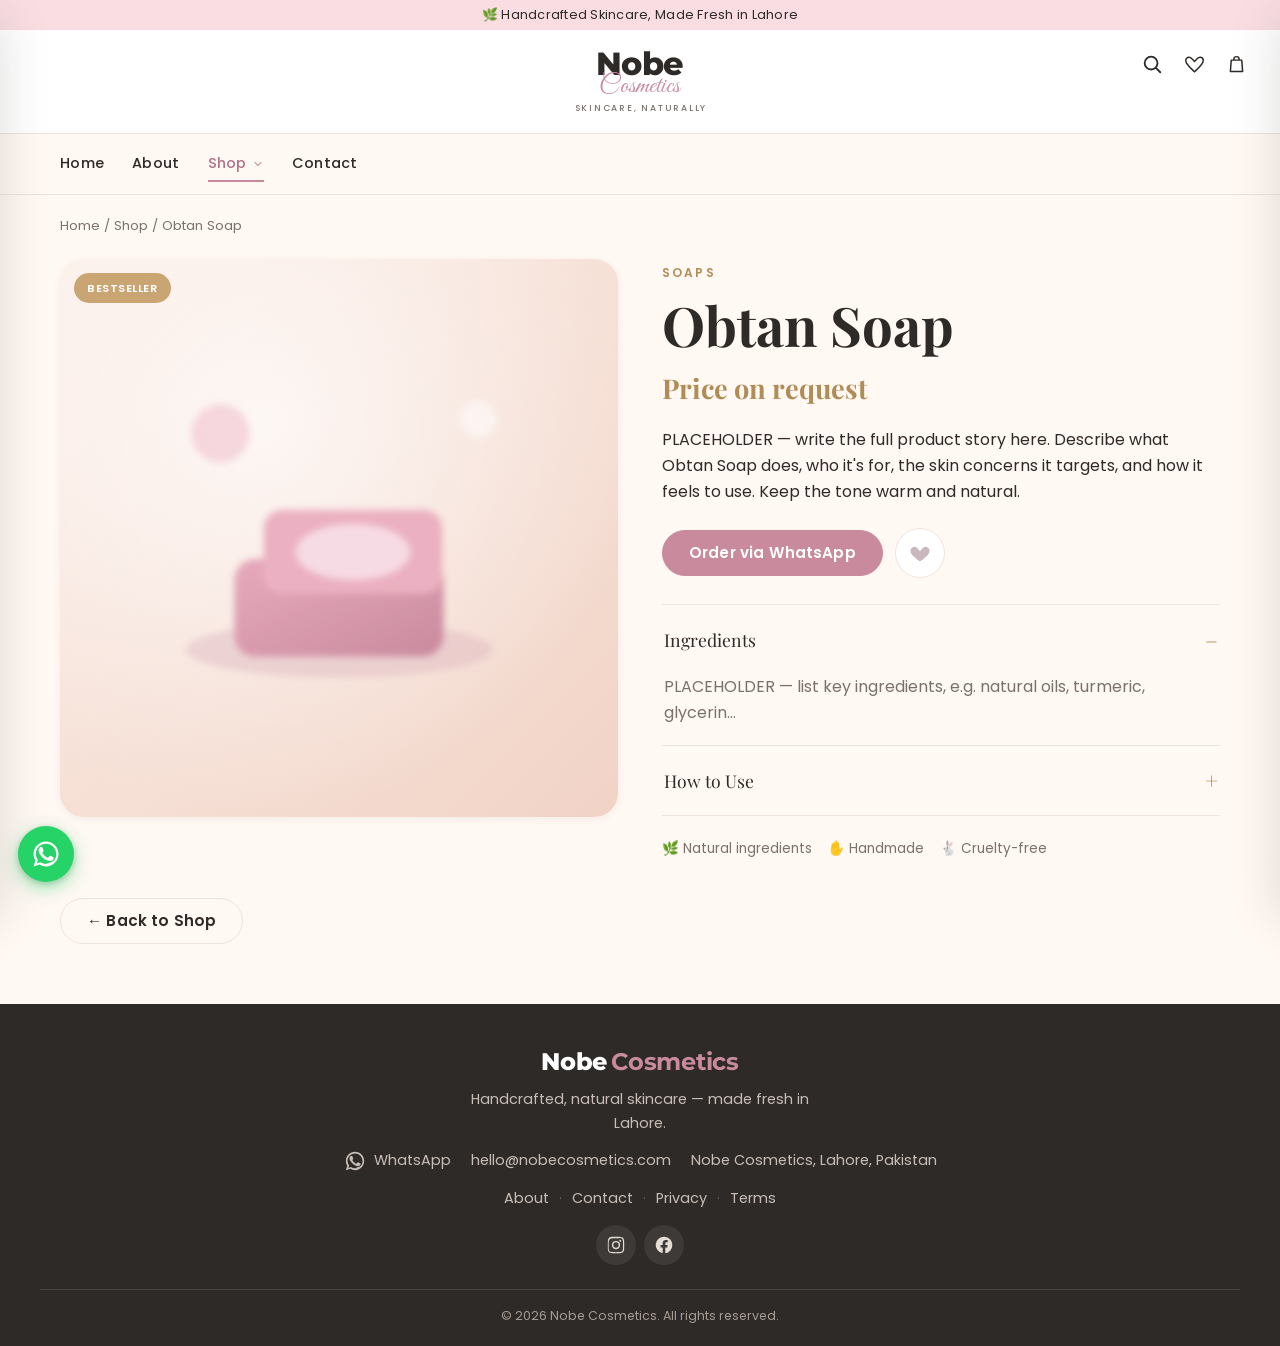
<file: product-obtan-soap.html>
<!DOCTYPE html>
<html lang="en">
<head>
  <meta charset="UTF-8">
  <meta name="viewport" content="width=device-width, initial-scale=1">
  <!-- Title/description are also updated by main.js; these are SEO fallbacks. -->
  <title>Obtan Soap — Nobe Cosmetics</title>
  <meta name="description" content="Obtan Soap by Nobe Cosmetics — a gentle, natural cleansing bar handmade in Lahore. Order on WhatsApp.">

  <link rel="preconnect" href="https://fonts.googleapis.com">
  <link rel="preconnect" href="https://fonts.gstatic.com" crossorigin>
  <link href="https://fonts.googleapis.com/css2?family=Great+Vibes&family=Montserrat:wght@700;800&family=Playfair+Display:wght@500;600;700&family=Poppins:wght@300;400;500;600&display=swap" rel="stylesheet">

  <link rel="icon" href="assets/logo.svg" type="image/svg+xml">
  <link rel="stylesheet" href="css/style.css">
</head>
<body>
  <header id="site-header"></header>

  <!-- main.js reads data-product-id and fills in every .pd-* element below -->
  <main data-product-id="obtan-soap">
    <div class="container">
      <nav class="breadcrumb" aria-label="Breadcrumb">
        <a href="index.html">Home</a> / <a href="shop.html">Shop</a> / <span class="pd-crumb-name">Obtan Soap</span>
      </nav>

      <div class="pd-layout">
        <div class="pd-gallery fade-in">
          <span class="pd-badge">Bestseller</span>
          <!-- src/alt set by main.js from products.js -->
          <img class="pd-image" src="assets/images/obtan-soap.svg" alt="Obtan Soap" width="800" height="800">
        </div>

        <div class="pd-info fade-in">
          <span class="eyebrow">Soaps</span>
          <h1 class="pd-name">Obtan Soap</h1>
          <p class="pd-price">Price on request</p>
          <p class="pd-desc">Loading product details…</p>

          <div class="pd-actions">
            <a class="btn pd-order" href="#" target="_blank" rel="noopener noreferrer">Order via WhatsApp</a>
            <button class="pd-wish" aria-pressed="false" aria-label="Save for later" title="Save for later">
              <svg viewBox="0 0 24 24" width="22" height="22" aria-hidden="true"><path fill="currentColor" d="M12 21s-6.7-4.35-9.33-8.02C.9 10.3 1.36 7.3 3.5 5.9c1.9-1.24 4.3-.7 5.6.9L12 10l2.9-3.2c1.3-1.6 3.7-2.14 5.6-.9 2.14 1.4 2.6 4.4.83 7.08C18.7 16.65 12 21 12 21z"/></svg>
            </button>
          </div>

          <div class="pd-accordion">
            <details open>
              <summary>Ingredients</summary>
              <div class="acc-body pd-ingredients">Loading…</div>
            </details>
            <details>
              <summary>How to Use</summary>
              <div class="acc-body pd-howto">Loading…</div>
            </details>
          </div>

          <div class="pd-trust">
            <span>🌿 Natural ingredients</span>
            <span>✋ Handmade</span>
            <span>🐇 Cruelty-free</span>
          </div>
        </div>
      </div>

      <p style="margin:28px 0 60px"><a class="btn btn-ghost" href="shop.html">← Back to Shop</a></p>
    </div>
  </main>

  <footer class="site-footer" id="site-footer"></footer>

  <script src="js/products.js"></script>
  <script src="js/partials.js"></script>
  <script src="js/main.js"></script>
</body>
</html>
</file>
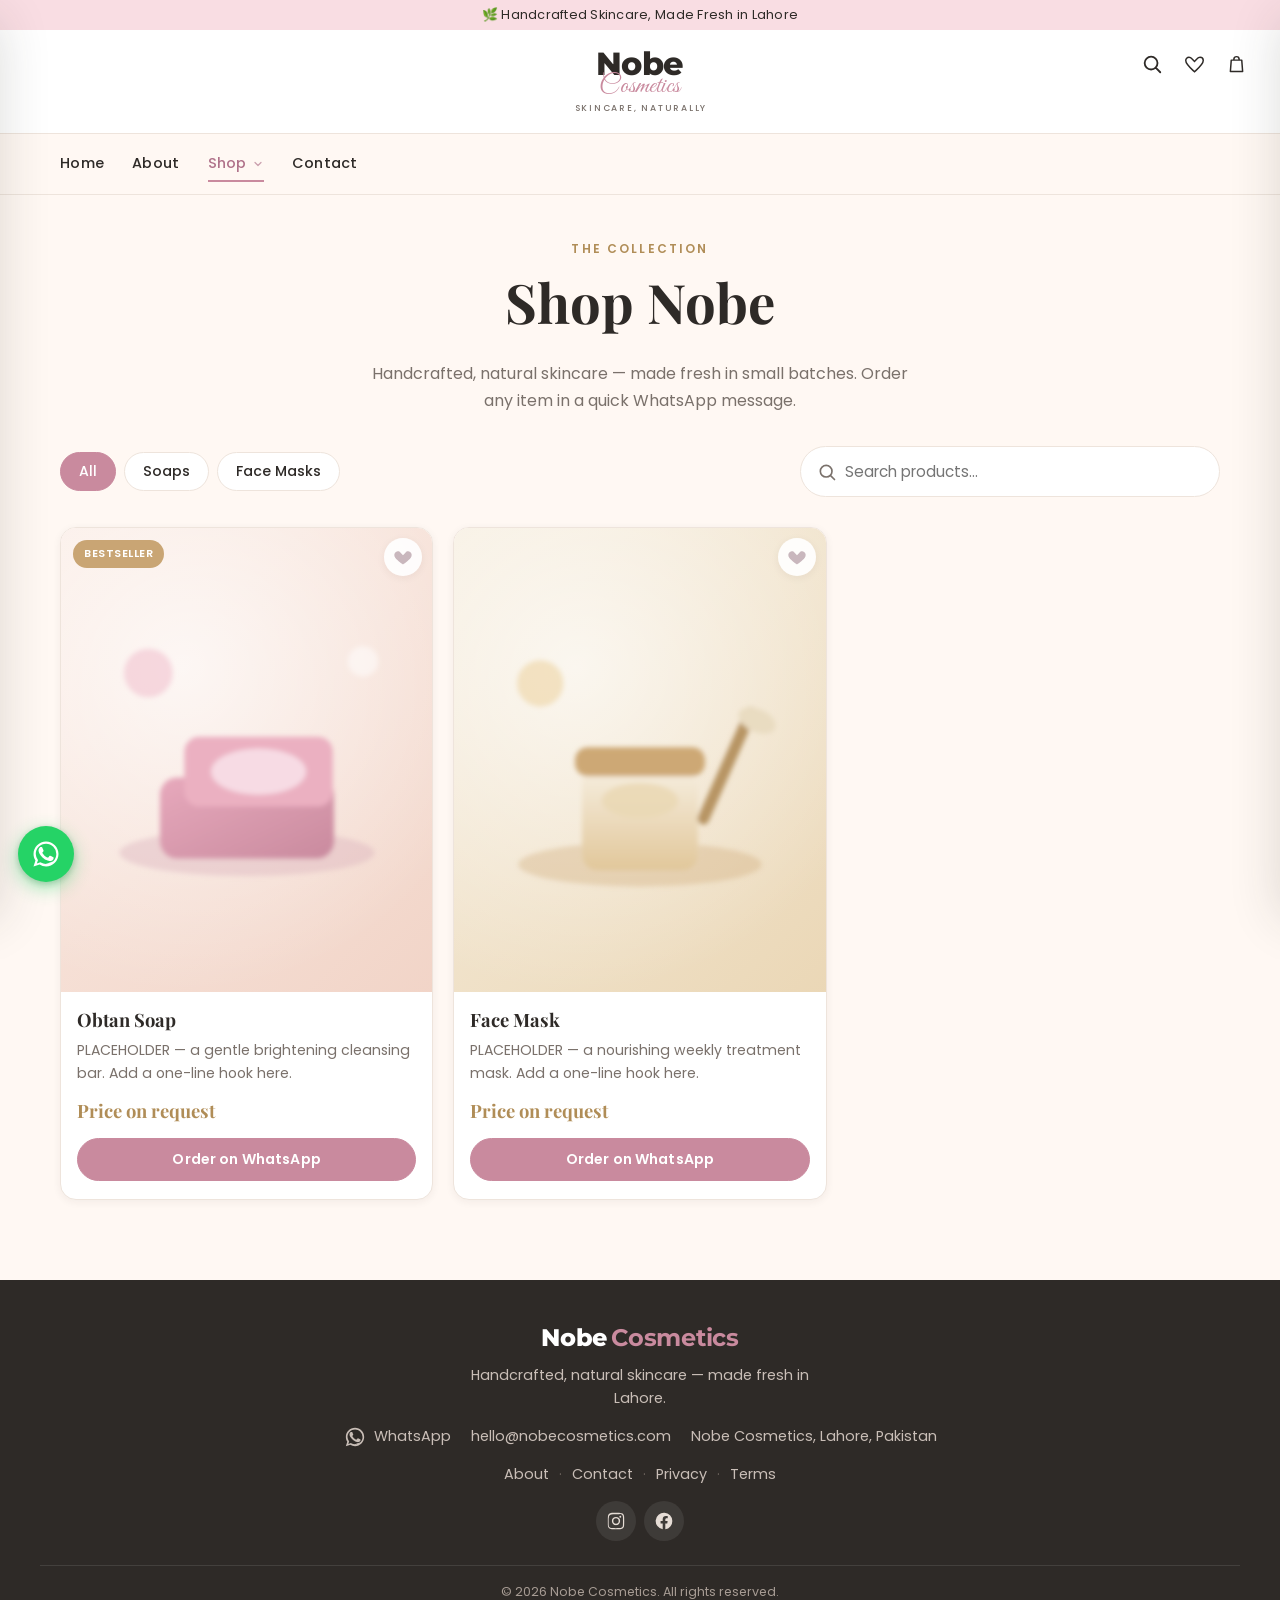
<file: shop.html>
<!DOCTYPE html>
<html lang="en">
<head>
  <meta charset="UTF-8">
  <meta name="viewport" content="width=device-width, initial-scale=1">
  <title>Shop — Nobe Cosmetics</title>
  <meta name="description" content="Browse all Nobe Cosmetics products — natural, handmade soaps and face masks. Filter by category and order on WhatsApp.">

  <link rel="preconnect" href="https://fonts.googleapis.com">
  <link rel="preconnect" href="https://fonts.gstatic.com" crossorigin>
  <link href="https://fonts.googleapis.com/css2?family=Great+Vibes&family=Montserrat:wght@700;800&family=Playfair+Display:wght@500;600;700&family=Poppins:wght@300;400;500;600&display=swap" rel="stylesheet">

  <link rel="icon" href="assets/logo.svg" type="image/svg+xml">
  <link rel="stylesheet" href="css/style.css">
</head>
<body>
  <header id="site-header"></header>

  <main>
    <div class="container">
      <div class="page-head">
        <span class="eyebrow">The Collection</span>
        <h1>Shop Nobe</h1>
        <p>Handcrafted, natural skincare — made fresh in small batches. Order any item in a quick WhatsApp message.</p>
      </div>

      <div class="shop-toolbar">
        <!-- Filter buttons built from CATEGORIES in js/products.js -->
        <div class="shop-filters" id="shopFilters" role="group" aria-label="Filter by category"></div>

        <div class="shop-search" role="search">
          <svg viewBox="0 0 24 24" width="20" height="20" aria-hidden="true"><path fill="none" stroke="currentColor" stroke-width="2" stroke-linecap="round" d="M11 4a7 7 0 1 0 0 14 7 7 0 0 0 0-14zm5 12 5 5"/></svg>
          <label class="visually-hidden" for="shopSearch">Search products</label>
          <input type="search" id="shopSearch" placeholder="Search products…" autocomplete="off">
        </div>
      </div>

      <!-- Product cards rendered from js/products.js -->
      <div class="product-grid grid-3" id="shopGrid"></div>
      <p class="shop-empty" id="shopEmpty" hidden>No products match your search — try a different term or clear the filter.</p>
    </div>

    <div style="height:40px"></div>
  </main>

  <footer class="site-footer" id="site-footer"></footer>

  <script src="js/products.js"></script>
  <script src="js/partials.js"></script>
  <script src="js/main.js"></script>
</body>
</html>
</file>
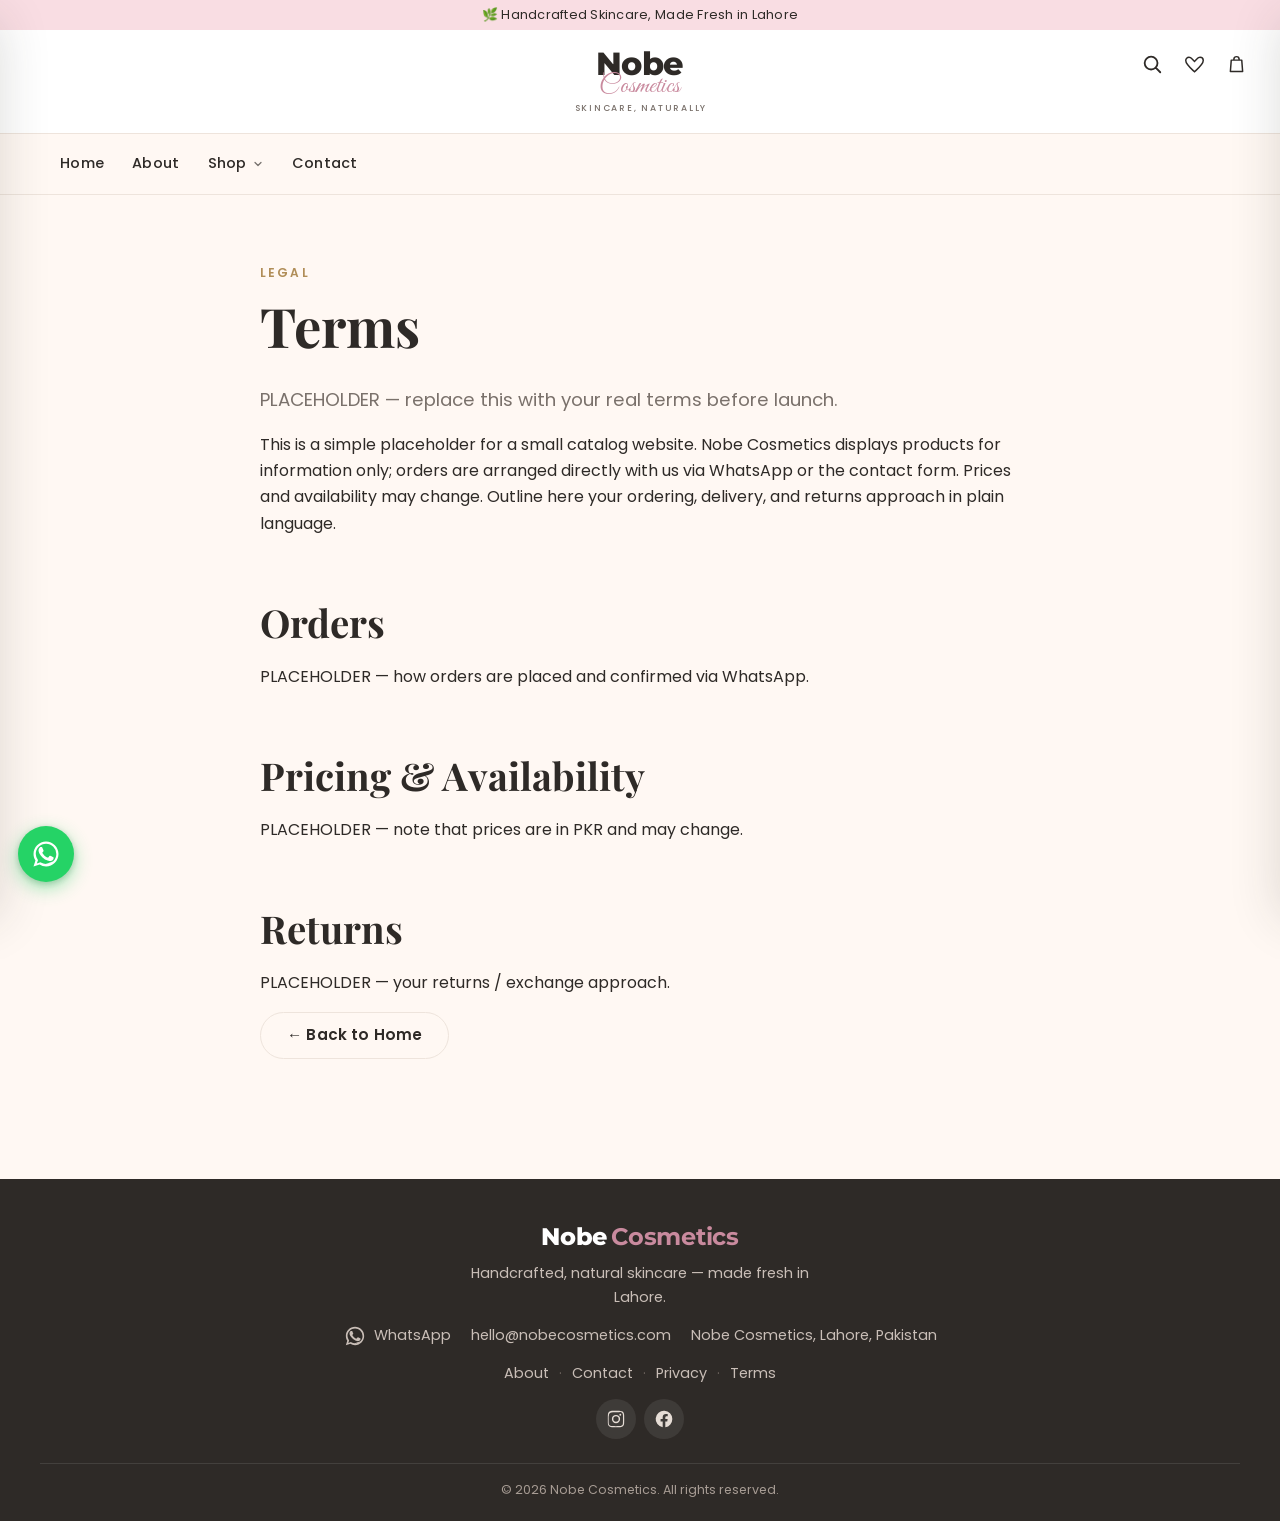
<file: terms.html>
<!DOCTYPE html>
<html lang="en">
<head>
  <meta charset="UTF-8">
  <meta name="viewport" content="width=device-width, initial-scale=1">
  <title>Terms — Nobe Cosmetics</title>
  <meta name="description" content="Terms of use for Nobe Cosmetics.">
  <link rel="preconnect" href="https://fonts.googleapis.com">
  <link rel="preconnect" href="https://fonts.gstatic.com" crossorigin>
  <link href="https://fonts.googleapis.com/css2?family=Great+Vibes&family=Montserrat:wght@700;800&family=Playfair+Display:wght@500;600;700&family=Poppins:wght@300;400;500;600&display=swap" rel="stylesheet">
  <link rel="icon" href="assets/logo.svg" type="image/svg+xml">
  <link rel="stylesheet" href="css/style.css">
</head>
<body>
  <header id="site-header"></header>
  <main>
    <div class="container section">
      <div class="prose">
        <span class="eyebrow">Legal</span>
        <h1>Terms</h1>
        <p class="lead">PLACEHOLDER — replace this with your real terms before launch.</p>
        <p>This is a simple placeholder for a small catalog website. Nobe Cosmetics displays products for information only; orders are arranged directly with us via WhatsApp or the contact form. Prices and availability may change. Outline here your ordering, delivery, and returns approach in plain language.</p>
        <h2>Orders</h2>
        <p>PLACEHOLDER — how orders are placed and confirmed via WhatsApp.</p>
        <h2>Pricing &amp; Availability</h2>
        <p>PLACEHOLDER — note that prices are in PKR and may change.</p>
        <h2>Returns</h2>
        <p>PLACEHOLDER — your returns / exchange approach.</p>
        <p><a class="btn btn-ghost" href="index.html">← Back to Home</a></p>
      </div>
    </div>
  </main>
  <footer class="site-footer" id="site-footer"></footer>
  <script src="js/products.js"></script>
  <script src="js/partials.js"></script>
  <script src="js/main.js"></script>
</body>
</html>
</file>
<file: css/style.css>
/* =============================================================================
   Nobe Cosmetics — Stylesheet
   Mobile-first. Base styles target ~375px; media queries scale up.
   Soft-glam beauty aesthetic: generous whitespace, rounded corners, soft
   shadows, subtle transitions.
============================================================================= */

/* --------------------------------------------------------------------------
   1. DESIGN TOKENS  (swap these to re-theme the whole site)
-------------------------------------------------------------------------- */
:root {
  --color-primary: #C98A9E;   /* dusty rose / blush pink */
  --color-primary-dark: #B0728A;
  --color-blush-light: #F9DDE3; /* light tint of primary — promo bar */
  --color-accent:  #C9A574;   /* rose gold */
  --color-accent-dark: #B08D57;
  --color-bg:      #FFF8F3;   /* warm cream */
  --color-surface: #FFFFFF;
  --color-dark:    #2E2A27;   /* charcoal text */
  --color-muted:   #7A716B;
  --color-line:    #EEE4DC;
  --color-white:   #FFFFFF;

  --font-head: "Playfair Display", "Cormorant Garamond", Georgia, "Times New Roman", serif;
  --font-body: "Poppins", "Inter", -apple-system, BlinkMacSystemFont, "Segoe UI", Roboto, Helvetica, Arial, sans-serif;
  --font-logo: "Montserrat", "Poppins", "Segoe UI", Arial, sans-serif; /* bold geometric wordmark */

  --radius-sm: 8px;
  --radius:    16px;
  --radius-lg: 24px;
  --radius-pill: 999px;

  --shadow-sm: 0 2px 8px rgba(46, 42, 39, 0.06);
  --shadow:    0 8px 24px rgba(46, 42, 39, 0.10);
  --shadow-lg: 0 18px 48px rgba(46, 42, 39, 0.16);

  --container: 1200px;
  --header-h: 56px;
  --header-scroll: 30px; /* how far the header scrolls up before it pins (promo height on mobile) */
  --ease: cubic-bezier(0.22, 0.61, 0.36, 1);

  /* Mobile section padding — kept modest so stacked sections don't create
     oversized vertical gaps (scaled up on desktop in section 19). */
  --space-section: 40px;
}

/* --------------------------------------------------------------------------
   2. RESET / BASE
-------------------------------------------------------------------------- */
*, *::before, *::after { box-sizing: border-box; }
html { -webkit-text-size-adjust: 100%; scroll-behavior: smooth; }
body {
  margin: 0;
  font-family: var(--font-body);
  color: var(--color-dark);
  background: var(--color-bg);
  line-height: 1.65;
  font-size: 16px;
  -webkit-font-smoothing: antialiased;
  overflow-x: hidden;
}
body.no-scroll { overflow: hidden; }

img { max-width: 100%; height: auto; display: block; }
a { color: inherit; text-decoration: none; }
button { font-family: inherit; cursor: pointer; }
h1, h2, h3, h4 { font-family: var(--font-head); font-weight: 700; line-height: 1.2; color: var(--color-dark); margin: 0 0 0.5em; }
h1 { font-size: clamp(2rem, 7vw, 3.4rem); }
h2 { font-size: clamp(1.6rem, 5vw, 2.4rem); }
h3 { font-size: 1.25rem; }
p  { margin: 0 0 1rem; }
:focus-visible { outline: 3px solid var(--color-accent); outline-offset: 2px; border-radius: 4px; }

.container { width: 100%; max-width: var(--container); margin: 0 auto; padding: 0 20px; }

.visually-hidden {
  position: absolute !important; width: 1px; height: 1px;
  padding: 0; margin: -1px; overflow: hidden; clip: rect(0 0 0 0); white-space: nowrap; border: 0;
}

/* --------------------------------------------------------------------------
   3. BUTTONS
-------------------------------------------------------------------------- */
.btn {
  display: inline-flex; align-items: center; justify-content: center; gap: 8px;
  background: var(--color-primary); color: var(--color-white);
  border: 1px solid var(--color-primary);
  padding: 13px 26px; border-radius: var(--radius-pill);
  font-weight: 600; font-size: 0.95rem; letter-spacing: 0.01em;
  transition: transform 0.2s var(--ease), background 0.2s var(--ease), box-shadow 0.2s var(--ease);
  text-align: center; line-height: 1.2;
}
.btn:hover { background: var(--color-primary-dark); border-color: var(--color-primary-dark); transform: translateY(-2px); box-shadow: var(--shadow); }
.btn:active { transform: translateY(0); }
.btn-ghost { background: transparent; color: var(--color-dark); border-color: var(--color-line); }
.btn-ghost:hover { background: var(--color-white); border-color: var(--color-primary); color: var(--color-primary-dark); box-shadow: var(--shadow-sm); }
.btn-accent { background: var(--color-accent); border-color: var(--color-accent); }
.btn-accent:hover { background: var(--color-accent-dark); border-color: var(--color-accent-dark); }
.btn-block { display: flex; width: 100%; }
.btn-sm { padding: 9px 18px; font-size: 0.85rem; }
.whatsapp-btn svg, .whatsapp-link svg { flex: 0 0 auto; }

/* --------------------------------------------------------------------------
   4. HEADER — 3-row structure (promo / logo / nav) + search
   The whole header is sticky but offset up by --header-scroll, so on scroll the
   promo (and, on desktop, the logo block) slide out of view and the compact bar
   pins to the top. --header-scroll is set per breakpoint (mobile = promo height).
-------------------------------------------------------------------------- */
#site-header {
  position: sticky; top: calc(-1 * var(--header-scroll)); z-index: 100;
  transition: box-shadow 0.25s var(--ease);
}
#site-header.is-scrolled { box-shadow: var(--shadow-sm); }

/* Row 1 — promo bar (light blush, thin, centered text, no icons) */
.promo-bar {
  background: var(--color-blush-light); color: var(--color-dark);
  text-align: center; font-size: 0.8rem; letter-spacing: 0.02em; line-height: 1.2;
  height: 30px; padding: 0 16px; display: flex; align-items: center; justify-content: center;
}
.promo-text {
  transition: opacity 0.3s ease;
  white-space: nowrap; overflow: hidden; text-overflow: ellipsis; max-width: 100%;
}

/* Row 2 — logo block (white). Centered text logo; icons top-right; hamburger
   top-left (mobile only). Hamburger + icons are absolutely positioned so their
   vertical position is independent of the logo block's height. */
.logo-row {
  position: relative; background: var(--color-white);
  display: flex; justify-content: center;
  padding: 10px 16px;                    /* compact on mobile; desktop overrides */
}
/* Logo: bold wordmark + script accent (tucked under) + small tagline (desktop) */
.logo { display: flex; flex-direction: column; align-items: center; text-align: center; gap: 0; min-width: 0; }
.logo-word { font-family: var(--font-logo); font-size: 1.5rem; font-weight: 800; letter-spacing: -0.015em; color: var(--color-dark); line-height: 1; }
.logo-script { font-family: "Great Vibes", "Segoe Script", cursive; font-size: 1.2rem; line-height: 0.85; color: var(--color-primary); margin-top: -3px; }
.logo-tag { display: none; font-family: var(--font-body); font-size: 0.55rem; font-weight: 500; letter-spacing: 0.2em; text-indent: 0.2em; text-transform: uppercase; color: var(--color-muted); margin-top: 3px; }

.nav-hamburger {
  position: absolute; left: 10px; top: 50%; transform: translateY(-50%);
  background: none; border: 0; color: var(--color-dark); padding: 4px;
  display: inline-flex; align-items: center; border-radius: var(--radius-sm);
}
.nav-actions {
  position: absolute; right: 8px; top: 50%; transform: translateY(-50%);
  display: inline-flex; align-items: center; gap: 0;
}
.icon-btn {
  position: relative;
  display: inline-flex; align-items: center; justify-content: center;
  width: 40px; height: 40px; border-radius: 50%; background: none; border: 0;
  color: var(--color-dark); transition: background 0.2s var(--ease), color 0.2s var(--ease);
}
.icon-btn:hover { background: rgba(201, 138, 158, 0.12); color: var(--color-primary-dark); }
.icon-btn.whatsapp:hover { color: #25D366; background: rgba(37, 211, 102, 0.12); }
/* Count badge on the wishlist (heart) icon */
.icon-badge {
  position: absolute; top: 3px; right: 3px; min-width: 15px; height: 15px; padding: 0 4px;
  border-radius: 999px; background: var(--color-primary); color: #fff;
  font-family: var(--font-body); font-size: 0.6rem; font-weight: 600; line-height: 1;
  display: flex; align-items: center; justify-content: center;
}
.icon-badge[hidden] { display: none; }

/* Inline wordmark (used in the mobile-menu head + footer) */
.logo-fallback { font-family: var(--font-logo); font-size: 1.25rem; font-weight: 800; color: var(--color-dark); letter-spacing: -0.01em; white-space: nowrap; }
.logo-fallback em { font-style: normal; color: var(--color-primary); font-weight: 700; margin-left: 4px; }

/* Row 3 — nav links bar (cream; desktop only, hidden on mobile) */
.nav-row { display: none; background: var(--color-bg); border-top: 1px solid var(--color-line); border-bottom: 1px solid var(--color-line); }
.nav-row .nav-links { display: flex; align-items: center; gap: 28px; padding-top: 14px; padding-bottom: 14px; }
.nav-links a {
  position: relative; display: inline-flex; align-items: center; gap: 5px;
  font-size: 0.9rem; font-weight: 500; letter-spacing: 0.02em; color: var(--color-dark);
  padding: 4px 0; transition: color 0.2s var(--ease);
}
.nav-links a::after {
  content: ""; position: absolute; left: 0; bottom: -2px; width: 0; height: 2px;
  background: var(--color-primary); transition: width 0.25s var(--ease);
}
.nav-links a:hover, .nav-links a.is-active { color: var(--color-primary-dark); }
.nav-links a:hover::after, .nav-links a.is-active::after { width: 100%; }
.nav-chevron { display: inline-flex; opacity: 0.65; }
.nav-chevron svg { display: block; }

.search-bar { border-top: 1px solid var(--color-line); background: var(--color-surface); }
.search-form { display: flex; align-items: center; gap: 10px; padding: 12px 20px; color: var(--color-muted); }
.search-form input {
  flex: 1; border: 0; background: none; font-size: 1rem; font-family: inherit; color: var(--color-dark);
  padding: 6px 0;
}
.search-form input:focus { outline: none; }

/* --------------------------------------------------------------------------
   5. MOBILE SLIDE-IN MENU
-------------------------------------------------------------------------- */
.menu-overlay {
  position: fixed; inset: 0; background: rgba(46, 42, 39, 0.45); z-index: 110;
  opacity: 0; transition: opacity 0.3s var(--ease);
}
.menu-overlay.is-visible { opacity: 1; }
.mobile-menu {
  position: fixed; top: 0; left: 0; height: 100%; width: min(84vw, 340px);
  background: var(--color-bg); z-index: 120; padding: 20px;
  transform: translateX(-100%); transition: transform 0.32s var(--ease);
  display: flex; flex-direction: column; box-shadow: var(--shadow-lg);
}
.mobile-menu.is-open { transform: translateX(0); }
.mobile-menu-head { display: flex; align-items: center; justify-content: space-between; margin-bottom: 8px; }
.mobile-nav { display: flex; flex-direction: column; margin: 12px 0; }
.mobile-nav a {
  font-family: var(--font-head); font-size: 1.5rem; padding: 14px 4px;
  border-bottom: 1px solid var(--color-line); color: var(--color-dark);
  transition: color 0.2s var(--ease), padding-left 0.2s var(--ease);
}
.mobile-nav a:hover, .mobile-nav a.is-active { color: var(--color-primary-dark); padding-left: 10px; }
.mobile-menu .whatsapp-btn { margin-top: auto; }

/* --------------------------------------------------------------------------
   5b. SAVED-ITEMS (WISHLIST) DRAWER — opened by the heart icon
-------------------------------------------------------------------------- */
.drawer-overlay { position: fixed; inset: 0; background: rgba(46, 42, 39, 0.45); z-index: 130; opacity: 0; transition: opacity 0.3s var(--ease); }
.drawer-overlay.is-visible { opacity: 1; }
.side-drawer {
  position: fixed; top: 0; right: 0; height: 100%; width: min(90vw, 380px);
  background: var(--color-bg); z-index: 140; padding: 0;
  transform: translateX(100%); transition: transform 0.32s var(--ease);
  display: flex; flex-direction: column; box-shadow: var(--shadow-lg);
}
.side-drawer.is-open { transform: translateX(0); }
.drawer-head { display: flex; align-items: center; justify-content: space-between; padding: 16px 18px; border-bottom: 1px solid var(--color-line); }
.drawer-head h3 { margin: 0; font-size: 1.15rem; }
.drawer-body { flex: 1; overflow-y: auto; padding: 8px 18px 18px; }
.wish-empty { text-align: center; color: var(--color-muted); padding: 46px 12px; }
.wish-empty a { color: var(--color-primary-dark); font-weight: 600; }
.wish-item { display: flex; gap: 12px; padding: 14px 0; border-bottom: 1px solid var(--color-line); }
.wish-item img { width: 58px; height: 72px; object-fit: cover; border-radius: 8px; background: var(--color-surface); flex: 0 0 auto; }
.wish-item-info { flex: 1; min-width: 0; display: flex; flex-direction: column; gap: 3px; }
.wish-item-info h4 { margin: 0; font-family: var(--font-body); font-size: 0.92rem; font-weight: 600; }
.wish-item-info h4 a:hover { color: var(--color-primary-dark); }
.wish-item-info .price { font-size: 0.9rem; }
.wish-actions { display: flex; align-items: center; gap: 14px; margin-top: 4px; }
.wish-order { font-size: 0.78rem; padding: 7px 14px; }
.wish-remove { background: none; border: 0; padding: 0; color: var(--color-muted); font-size: 0.78rem; cursor: pointer; text-decoration: underline; font-family: inherit; }
.wish-remove:hover { color: var(--color-primary-dark); }

/* --------------------------------------------------------------------------
   6. SECTIONS / LAYOUT
-------------------------------------------------------------------------- */
main { display: block; }
.section { padding: var(--space-section) 0; }
.section-head { text-align: center; max-width: 620px; margin: 0 auto 36px; }
/* Base eyebrow label — styled everywhere; containers below tweak color/spacing. */
.eyebrow {
  display: inline-block; font-family: var(--font-body); font-size: 0.75rem; font-weight: 600;
  letter-spacing: 0.18em; text-transform: uppercase; color: var(--color-accent-dark); margin-bottom: 10px;
}
.section-head .eyebrow {
  display: inline-block; font-family: var(--font-body); font-size: 0.75rem; font-weight: 600;
  letter-spacing: 0.18em; text-transform: uppercase; color: var(--color-accent-dark); margin-bottom: 10px;
}
.section-head p { color: var(--color-muted); }
.bg-soft { background: linear-gradient(180deg, #FFFFFF 0%, var(--color-bg) 100%); }
.bg-blush { background: linear-gradient(180deg, rgba(201,138,158,0.10), rgba(201,165,116,0.06)); }

/* --------------------------------------------------------------------------
   7. HERO
-------------------------------------------------------------------------- */
.hero {
  /* Mobile: sits at ~70vh — content is short enough that it never grows past it. */
  position: relative; min-height: 70vh; display: flex; align-items: center;
  color: var(--color-white); overflow: hidden;
  background: linear-gradient(120deg, #C98A9E 0%, #C9A574 100%);
}
.hero-media { position: absolute; inset: 0; z-index: 0; }
.hero-media img { width: 100%; height: 100%; object-fit: cover; object-position: center; }
.hero::after {
  content: ""; position: absolute; inset: 0; z-index: 1;
  background: linear-gradient(90deg, rgba(46,42,39,0.62) 0%, rgba(46,42,39,0.34) 55%, rgba(46,42,39,0.12) 100%);
}
.hero-inner { position: relative; z-index: 2; padding: 40px 20px; max-width: 640px; }
.hero h1 { color: var(--color-white); margin-bottom: 0.4em; text-shadow: 0 2px 18px rgba(0,0,0,0.3); }
.hero p { font-size: 1.05rem; margin-bottom: 1.4em; max-width: 420px; text-shadow: 0 1px 10px rgba(0,0,0,0.3); }
.hero .eyebrow { color: rgba(255,255,255,0.92); letter-spacing: 0.2em; text-transform: uppercase; font-size: 0.76rem; font-weight: 600; display: inline-block; margin-bottom: 12px; }

/* Auto-scrolling marquee strip below hero (pure CSS) */
.marquee {
  overflow: hidden; background: var(--color-primary); color: var(--color-white);
  height: 38px; display: flex; align-items: center; white-space: nowrap;
}
.marquee-track {
  display: inline-flex; align-items: center; flex-shrink: 0; width: max-content;
  animation: marquee-scroll 30s linear infinite; will-change: transform;
}
.marquee-track span {
  display: inline-block; padding: 0 26px; font-size: 0.8rem; font-weight: 500; letter-spacing: 0.04em;
}
@keyframes marquee-scroll { from { transform: translateX(0); } to { transform: translateX(-50%); } }
.marquee:hover .marquee-track { animation-play-state: paused; }

/* --------------------------------------------------------------------------
   8. PRODUCT GRID & CARDS
-------------------------------------------------------------------------- */
/* 2-column grid on mobile; both cards are identical in height (grid stretch +
   flex body pushing the button to the bottom) regardless of description length. */
.product-grid { display: grid; grid-template-columns: repeat(2, 1fr); gap: 14px; }
.product-card {
  background: var(--color-surface); border-radius: var(--radius);
  overflow: hidden; box-shadow: var(--shadow-sm); border: 1px solid var(--color-line);
  display: flex; flex-direction: column; height: 100%;
  transition: transform 0.28s var(--ease), box-shadow 0.28s var(--ease);
}
.product-card:hover { transform: translateY(-6px); box-shadow: var(--shadow); }
/* Fixed 4:5 ratio + object-fit:cover -> both photos render the same size. */
.card-media { position: relative; aspect-ratio: 4 / 5; background: var(--color-bg); overflow: hidden; }
.card-media-link { display: block; height: 100%; }
.card-media img { width: 100%; height: 100%; object-fit: cover; transition: transform 0.5s var(--ease); }
.product-card:hover .card-media img { transform: scale(1.06); }
.card-badge {
  position: absolute; top: 12px; left: 12px; z-index: 2;
  background: var(--color-accent); color: var(--color-white);
  font-size: 0.68rem; font-weight: 600; letter-spacing: 0.05em; text-transform: uppercase;
  padding: 5px 11px; border-radius: var(--radius-pill);
}
.wish-btn {
  position: absolute; top: 10px; right: 10px; z-index: 3;
  width: 38px; height: 38px; border-radius: 50%; border: 0;
  background: rgba(255,255,255,0.9); color: #C9B7BD; box-shadow: var(--shadow-sm);
  display: inline-flex; align-items: center; justify-content: center;
  transition: transform 0.2s var(--ease), color 0.2s var(--ease), background 0.2s var(--ease);
}
.wish-btn:hover { transform: scale(1.1); color: var(--color-primary); }
.wish-btn.is-active { color: var(--color-primary); background: #fff; }
.wish-btn.is-active svg { animation: pop 0.28s var(--ease); }
@keyframes pop { 0% { transform: scale(0.7); } 60% { transform: scale(1.2); } 100% { transform: scale(1); } }

/* Quick View is a hover affordance — hidden by default (unreachable on touch,
   where tapping the card already opens the full detail page). Only devices with
   a hovering pointer get the reveal, so no dangling invisible control on mobile. */
.quick-view-btn {
  position: absolute; left: 50%; bottom: 12px; transform: translateX(-50%) translateY(12px);
  z-index: 2; opacity: 0; background: rgba(255,255,255,0.95); border-color: transparent;
  transition: opacity 0.25s var(--ease), transform 0.25s var(--ease); font-size: 0.82rem; padding: 9px 18px;
  display: none;
}
@media (hover: hover) and (pointer: fine) {
  .quick-view-btn { display: inline-flex; }
  .card-media:hover .quick-view-btn, .card-media:focus-within .quick-view-btn { opacity: 1; transform: translateX(-50%) translateY(0); }
}

/* Compact on mobile; scales up at wider breakpoints (see section 19). */
.card-body { padding: 12px 12px 14px; display: flex; flex-direction: column; gap: 6px; flex: 1; }
.card-title { font-size: 1.02rem; margin: 0; line-height: 1.25; }
.card-title a:hover { color: var(--color-primary-dark); }
.card-desc { color: var(--color-muted); font-size: 0.82rem; margin: 0; flex: 1; }
.card-foot { display: flex; align-items: center; justify-content: space-between; margin: 2px 0 4px; }
.price { font-family: var(--font-head); font-size: 1.05rem; font-weight: 700; color: var(--color-accent-dark); }
.product-card .btn { padding: 10px 12px; font-size: 0.8rem; }

/* --------------------------------------------------------------------------
   9. CATEGORY CARDS
-------------------------------------------------------------------------- */
.category-grid { display: grid; grid-template-columns: 1fr; gap: 14px; }
.category-card {
  position: relative; border-radius: var(--radius); overflow: hidden;
  aspect-ratio: 16 / 10; background: var(--color-primary); /* fallback if image missing */
  display: flex; align-items: flex-end; padding: 20px; color: var(--color-white);
  box-shadow: var(--shadow-sm); transition: transform 0.28s var(--ease), box-shadow 0.28s var(--ease);
}
.category-card:hover { transform: translateY(-4px); box-shadow: var(--shadow); }
.category-card:hover .cat-bg img { transform: scale(1.05); }
/* Scrim so the label stays legible over any photo. */
.category-card::before { content: ""; position: absolute; inset: 0; z-index: 1; background: linear-gradient(180deg, rgba(46,42,39,0.05) 30%, rgba(46,42,39,0.68) 100%); }
.category-card .cat-label { position: relative; z-index: 2; }
.category-card .cat-bg { position: absolute; inset: 0; z-index: 0; }
.category-card .cat-bg img { width: 100%; height: 100%; object-fit: cover; transition: transform 0.5s var(--ease); }
.category-card h3 { color: var(--color-white); margin: 0; font-size: 1.35rem; text-shadow: 0 1px 8px rgba(0,0,0,0.35); }
.category-card span { font-size: 0.85rem; opacity: 0.92; text-shadow: 0 1px 8px rgba(0,0,0,0.35); }

/* --------------------------------------------------------------------------
   10. TRUST ICONS
-------------------------------------------------------------------------- */
.trust-row { display: grid; grid-template-columns: 1fr; gap: 18px; text-align: center; }
.trust-item { padding: 22px 16px; }
.trust-item .trust-ico {
  width: 58px; height: 58px; margin: 0 auto 14px; border-radius: 50%;
  background: rgba(201,138,158,0.12); color: var(--color-primary-dark);
  display: flex; align-items: center; justify-content: center;
}
.trust-item h3 { font-size: 1.05rem; margin-bottom: 4px; }
.trust-item p { color: var(--color-muted); font-size: 0.88rem; margin: 0; }

/* --------------------------------------------------------------------------
   11. ABOUT TEASER
-------------------------------------------------------------------------- */
.about-teaser { display: grid; grid-template-columns: 1fr; gap: 28px; align-items: center; }
.about-teaser .about-media img { border-radius: var(--radius-lg); box-shadow: var(--shadow); width: 100%; aspect-ratio: 4 / 3; object-fit: cover; }
.about-teaser .about-copy p { color: var(--color-muted); }

/* --------------------------------------------------------------------------
   12. TESTIMONIALS CAROUSEL
-------------------------------------------------------------------------- */
.carousel { position: relative; overflow: hidden; }
.carousel-viewport { overflow: hidden; }
.carousel-track { display: flex; transition: transform 0.5s var(--ease); }
.carousel-slide { min-width: 100%; padding: 8px; }
.testimonial {
  background: var(--color-surface); border: 1px solid var(--color-line);
  border-radius: var(--radius); padding: 32px 26px; text-align: center; box-shadow: var(--shadow-sm);
  max-width: 720px; margin: 0 auto;
}
.testimonial .stars { color: var(--color-accent); letter-spacing: 3px; margin-bottom: 12px; font-size: 1rem; }
.testimonial blockquote { font-family: var(--font-head); font-size: 1.3rem; line-height: 1.5; margin: 0 0 16px; color: var(--color-dark); }
.testimonial cite { font-style: normal; font-weight: 600; color: var(--color-primary-dark); font-size: 0.9rem; }
.carousel-dots { display: flex; justify-content: center; gap: 8px; margin-top: 22px; }
.carousel-dot { width: 9px; height: 9px; border-radius: 50%; border: 0; background: var(--color-line); padding: 0; transition: background 0.2s var(--ease), transform 0.2s var(--ease); }
.carousel-dot.is-active { background: var(--color-primary); transform: scale(1.25); }

/* --------------------------------------------------------------------------
   13. FOOTER
-------------------------------------------------------------------------- */
.site-footer { background: var(--color-dark); color: #D9CFC8; margin-top: 40px; }
/* Slim, centered footer — roughly half the previous height. */
.footer-slim {
  display: flex; flex-direction: column; align-items: center; text-align: center;
  gap: 14px; padding: 38px 20px 24px;
}
.footer-logo { color: var(--color-white); font-size: 1.5rem; display: inline-block; }
.footer-logo em { color: var(--color-primary); }
.footer-tag { color: #C9BEB7; font-size: 0.9rem; margin: 6px 0 0; max-width: 360px; }
.footer-contact { display: flex; flex-wrap: wrap; justify-content: center; align-items: center; gap: 6px 20px; }
.footer-contact a, .footer-addr { color: #C9BEB7; font-size: 0.9rem; transition: color 0.2s var(--ease); }
.footer-contact a:hover { color: var(--color-white); }
.whatsapp-link { display: inline-flex; align-items: center; gap: 8px; }
.footer-links { display: flex; flex-wrap: wrap; justify-content: center; align-items: center; gap: 6px 10px; font-size: 0.9rem; }
.footer-links a { color: #C9BEB7; transition: color 0.2s var(--ease); }
.footer-links a:hover { color: var(--color-white); }
.footer-links .dot { color: #6E655F; }
.social-row { display: flex; gap: 8px; }
.social-row .icon-btn { background: rgba(255,255,255,0.08); color: #E6DDD6; }
.social-row .icon-btn:hover { background: var(--color-primary); color: #fff; }
.footer-bottom {
  text-align: center; border-top: 1px solid rgba(255,255,255,0.1);
  padding-top: 16px; padding-bottom: 20px; font-size: 0.78rem; color: #A79C94;
}
.footer-bottom p { margin: 0; }

/* --------------------------------------------------------------------------
   13b. FLOATING WHATSAPP BUTTON (persistent, every page, new-tab only)
-------------------------------------------------------------------------- */
.wa-float {
  position: fixed; left: 18px; bottom: 18px; z-index: 999;
  width: 56px; height: 56px; border-radius: 50%;
  background: #25D366; color: #fff;
  display: inline-flex; align-items: center; justify-content: center;
  box-shadow: 0 6px 18px rgba(37,211,102,0.45), 0 2px 6px rgba(0,0,0,0.2);
  transition: transform 0.2s var(--ease), box-shadow 0.2s var(--ease);
}
.wa-float svg { width: 30px; height: 30px; }
.wa-float:hover { transform: scale(1.08); box-shadow: 0 8px 22px rgba(37,211,102,0.55), 0 3px 8px rgba(0,0,0,0.25); }
.wa-float:active { transform: scale(0.98); }

/* --------------------------------------------------------------------------
   14. MODAL (quick view)
-------------------------------------------------------------------------- */
.modal { position: fixed; inset: 0; z-index: 200; display: flex; align-items: center; justify-content: center; padding: 16px; }
.modal[hidden] { display: none; }
.modal-backdrop { position: absolute; inset: 0; background: rgba(46,42,39,0.55); backdrop-filter: blur(2px); animation: fade 0.25s ease; }
.modal-panel {
  position: relative; z-index: 1; background: var(--color-surface); border-radius: var(--radius-lg);
  max-width: 860px; width: 100%; max-height: 90vh; overflow: auto; box-shadow: var(--shadow-lg);
  animation: rise 0.3s var(--ease);
}
@keyframes fade { from { opacity: 0; } to { opacity: 1; } }
@keyframes rise { from { opacity: 0; transform: translateY(20px); } to { opacity: 1; transform: translateY(0); } }
.modal-close { position: absolute; top: 10px; right: 10px; z-index: 2; background: rgba(255,255,255,0.85); }
.modal-content { display: grid; grid-template-columns: 1fr; }
.qv-media { background: var(--color-bg); }
.qv-media img { width: 100%; height: 100%; object-fit: cover; aspect-ratio: 1 / 1; }
.qv-body { padding: 26px 24px 30px; }
.qv-badge { position: static; display: inline-block; margin-bottom: 10px; }
.qv-body h2 { margin-bottom: 6px; }
.qv-price { margin-bottom: 14px; }
.qv-body p { color: var(--color-muted); }
.qv-actions { display: flex; flex-wrap: wrap; gap: 10px; margin-top: 18px; }

/* --------------------------------------------------------------------------
   15. SHOP PAGE
-------------------------------------------------------------------------- */
.page-head { padding: 40px 0 8px; text-align: center; }
.page-head .eyebrow { color: var(--color-accent-dark); font-size: 0.75rem; font-weight: 600; letter-spacing: 0.18em; text-transform: uppercase; }
.page-head p { color: var(--color-muted); max-width: 560px; margin: 8px auto 0; }
.shop-toolbar { display: flex; flex-direction: column; gap: 16px; margin: 24px 0 30px; }
.shop-filters { display: flex; flex-wrap: wrap; gap: 8px; justify-content: center; }
.filter-btn {
  border: 1px solid var(--color-line); background: var(--color-surface); color: var(--color-dark);
  padding: 8px 18px; border-radius: var(--radius-pill); font-size: 0.88rem; font-weight: 500;
  transition: all 0.2s var(--ease);
}
.filter-btn:hover { border-color: var(--color-primary); color: var(--color-primary-dark); }
.filter-btn.is-active { background: var(--color-primary); border-color: var(--color-primary); color: #fff; }
.shop-search { display: flex; align-items: center; gap: 8px; max-width: 420px; margin: 0 auto; width: 100%;
  background: var(--color-surface); border: 1px solid var(--color-line); border-radius: var(--radius-pill); padding: 4px 6px 4px 16px; color: var(--color-muted); }
.shop-search input { flex: 1; border: 0; background: none; padding: 9px 0; font-family: inherit; font-size: 0.95rem; color: var(--color-dark); }
.shop-search input:focus { outline: none; }
.shop-empty { text-align: center; color: var(--color-muted); padding: 40px 0; }

/* --------------------------------------------------------------------------
   16. PRODUCT DETAIL
-------------------------------------------------------------------------- */
.breadcrumb { font-size: 0.82rem; color: var(--color-muted); padding: 20px 0 0; }
.breadcrumb a:hover { color: var(--color-primary-dark); }
.pd-layout { display: grid; grid-template-columns: 1fr; gap: 30px; padding: 22px 0 10px; }
.pd-gallery { position: relative; border-radius: var(--radius-lg); overflow: hidden; box-shadow: var(--shadow-sm); background: var(--color-bg); }
.pd-gallery img { width: 100%; aspect-ratio: 1 / 1; object-fit: cover; }
.pd-badge { position: absolute; top: 14px; left: 14px; z-index: 2; background: var(--color-accent); color: #fff; font-size: 0.7rem; font-weight: 600; letter-spacing: 0.05em; text-transform: uppercase; padding: 6px 13px; border-radius: var(--radius-pill); }
.pd-info h1 { margin-bottom: 8px; }
.pd-price { font-family: var(--font-head); font-size: 1.7rem; font-weight: 700; color: var(--color-accent-dark); margin-bottom: 16px; }
.pd-desc { color: var(--color-dark); margin-bottom: 22px; }
.pd-actions { display: flex; flex-wrap: wrap; gap: 12px; align-items: center; margin-bottom: 26px; }
.pd-wish {
  width: 50px; height: 50px; border-radius: 50%; border: 1px solid var(--color-line);
  background: var(--color-surface); color: #C9B7BD; display: inline-flex; align-items: center; justify-content: center;
  transition: all 0.2s var(--ease);
}
.pd-wish:hover { color: var(--color-primary); border-color: var(--color-primary); }
.pd-wish.is-active { color: var(--color-primary); border-color: var(--color-primary); }
.pd-accordion { border-top: 1px solid var(--color-line); }
.pd-accordion details { border-bottom: 1px solid var(--color-line); }
.pd-accordion summary {
  list-style: none; cursor: pointer; padding: 16px 2px; font-family: var(--font-head);
  font-size: 1.1rem; display: flex; align-items: center; justify-content: space-between;
}
.pd-accordion summary::-webkit-details-marker { display: none; }
.pd-accordion summary::after { content: "+"; font-size: 1.4rem; color: var(--color-accent-dark); transition: transform 0.2s var(--ease); }
.pd-accordion details[open] summary::after { content: "–"; }
.pd-accordion .acc-body { padding: 0 2px 18px; color: var(--color-muted); }
.pd-trust { display: flex; flex-wrap: wrap; gap: 16px; margin-top: 22px; font-size: 0.85rem; color: var(--color-muted); }
.pd-trust span { display: inline-flex; align-items: center; gap: 6px; }

/* --------------------------------------------------------------------------
   17. ABOUT / CONTACT / SIMPLE PAGES
-------------------------------------------------------------------------- */
.prose { max-width: 760px; margin: 0 auto; }
.prose h2 { margin-top: 1.6em; }
.prose p { color: var(--color-dark); }
.prose .lead { font-size: 1.15rem; color: var(--color-muted); }

.about-hero { text-align: center; padding: 48px 0 8px; }
.about-values { display: grid; grid-template-columns: 1fr; gap: 20px; margin-top: 20px; }
.value-card { background: var(--color-surface); border: 1px solid var(--color-line); border-radius: var(--radius); padding: 24px; box-shadow: var(--shadow-sm); }
.value-card h3 { color: var(--color-primary-dark); }
.value-card p { color: var(--color-muted); margin: 0; }

.contact-layout { display: grid; grid-template-columns: 1fr; gap: 34px; padding: 20px 0 10px; }
.contact-form { display: flex; flex-direction: column; gap: 16px; }
.field { display: flex; flex-direction: column; gap: 6px; }
.field label { font-size: 0.85rem; font-weight: 600; color: var(--color-dark); }
.field input, .field textarea {
  border: 1px solid var(--color-line); border-radius: var(--radius-sm); padding: 12px 14px;
  font-family: inherit; font-size: 1rem; background: var(--color-surface); color: var(--color-dark); width: 100%;
  transition: border-color 0.2s var(--ease), box-shadow 0.2s var(--ease);
}
.field input:focus, .field textarea:focus { outline: none; border-color: var(--color-primary); box-shadow: 0 0 0 3px rgba(201,138,158,0.15); }
.field textarea { min-height: 140px; resize: vertical; }
.contact-note { font-size: 0.85rem; color: var(--color-muted); min-height: 1em; }
.contact-aside { display: flex; flex-direction: column; gap: 18px; }
.contact-card { background: var(--color-surface); border: 1px solid var(--color-line); border-radius: var(--radius); padding: 22px; box-shadow: var(--shadow-sm); }
.contact-card h3 { font-size: 1.1rem; margin-bottom: 10px; }
.contact-card a { color: var(--color-primary-dark); }
.contact-card p { color: var(--color-muted); margin: 0 0 6px; }
.map-embed { border-radius: var(--radius); overflow: hidden; border: 1px solid var(--color-line); }
.map-embed iframe { width: 100%; height: 240px; border: 0; display: block; }
.map-placeholder { background: var(--color-bg); display: flex; align-items: center; justify-content: center; text-align: center; color: var(--color-muted); height: 220px; padding: 20px; }

/* --------------------------------------------------------------------------
   18. FADE-IN ANIMATION
-------------------------------------------------------------------------- */
.fade-in { opacity: 0; transform: translateY(22px); transition: opacity 0.6s var(--ease), transform 0.6s var(--ease); }
.fade-in.is-visible { opacity: 1; transform: none; }

@media (prefers-reduced-motion: reduce) {
  * { animation-duration: 0.001ms !important; transition-duration: 0.001ms !important; scroll-behavior: auto !important; }
  .fade-in { opacity: 1; transform: none; }
}

/* --------------------------------------------------------------------------
   19. RESPONSIVE — scale up from mobile
-------------------------------------------------------------------------- */
@media (min-width: 560px) {
  .product-grid { grid-template-columns: repeat(2, 1fr); gap: 20px; }
  .card-body { padding: 16px 16px 18px; gap: 8px; }
  .card-title { font-size: 1.15rem; }
  .card-desc { font-size: 0.88rem; }
  .price { font-size: 1.15rem; }
  .product-card .btn { padding: 12px 18px; font-size: 0.88rem; }
  .category-grid { grid-template-columns: repeat(2, 1fr); }
  .trust-row { grid-template-columns: repeat(3, 1fr); }
  .about-values { grid-template-columns: repeat(3, 1fr); }
  .shop-toolbar { flex-direction: row; align-items: center; justify-content: space-between; }
  .shop-filters { justify-content: flex-start; }
  .shop-search { margin: 0; }
}

@media (min-width: 768px) {
  /* On scroll, promo (30) + logo block (103) slide up; the cream nav row pins. */
  :root { --space-section: 64px; --header-h: 72px; --header-scroll: 133px; }

  /* Header desktop: 3 stacked rows */
  .nav-hamburger { display: none; }
  .logo-row { padding: 18px 24px; }
  .logo-word { font-size: 2rem; }
  .logo-script { font-size: 1.6rem; margin-top: -4px; }
  .logo-tag { display: block; }
  /* Icons align with the bold "Nobe" wordmark line (top), not the block centre */
  .nav-actions { top: 14px; right: 24px; transform: none; gap: 2px; }
  .nav-row { display: block; }

  .modal-content { grid-template-columns: 1fr 1fr; }
  .about-teaser { grid-template-columns: 1.1fr 1fr; gap: 44px; }
  .pd-layout { grid-template-columns: 1fr 1fr; gap: 44px; align-items: start; }
  .pd-gallery { position: sticky; top: calc(var(--header-h) + 20px); }
  .contact-layout { grid-template-columns: 1.3fr 1fr; }
  .category-grid { grid-template-columns: repeat(3, 1fr); }
}

@media (min-width: 900px) {
  .product-grid { grid-template-columns: repeat(3, 1fr); }
  .hero { min-height: 82vh; }
}

@media (min-width: 1100px) {
  .product-grid.grid-3 { grid-template-columns: repeat(3, 1fr); }
}
</file>
